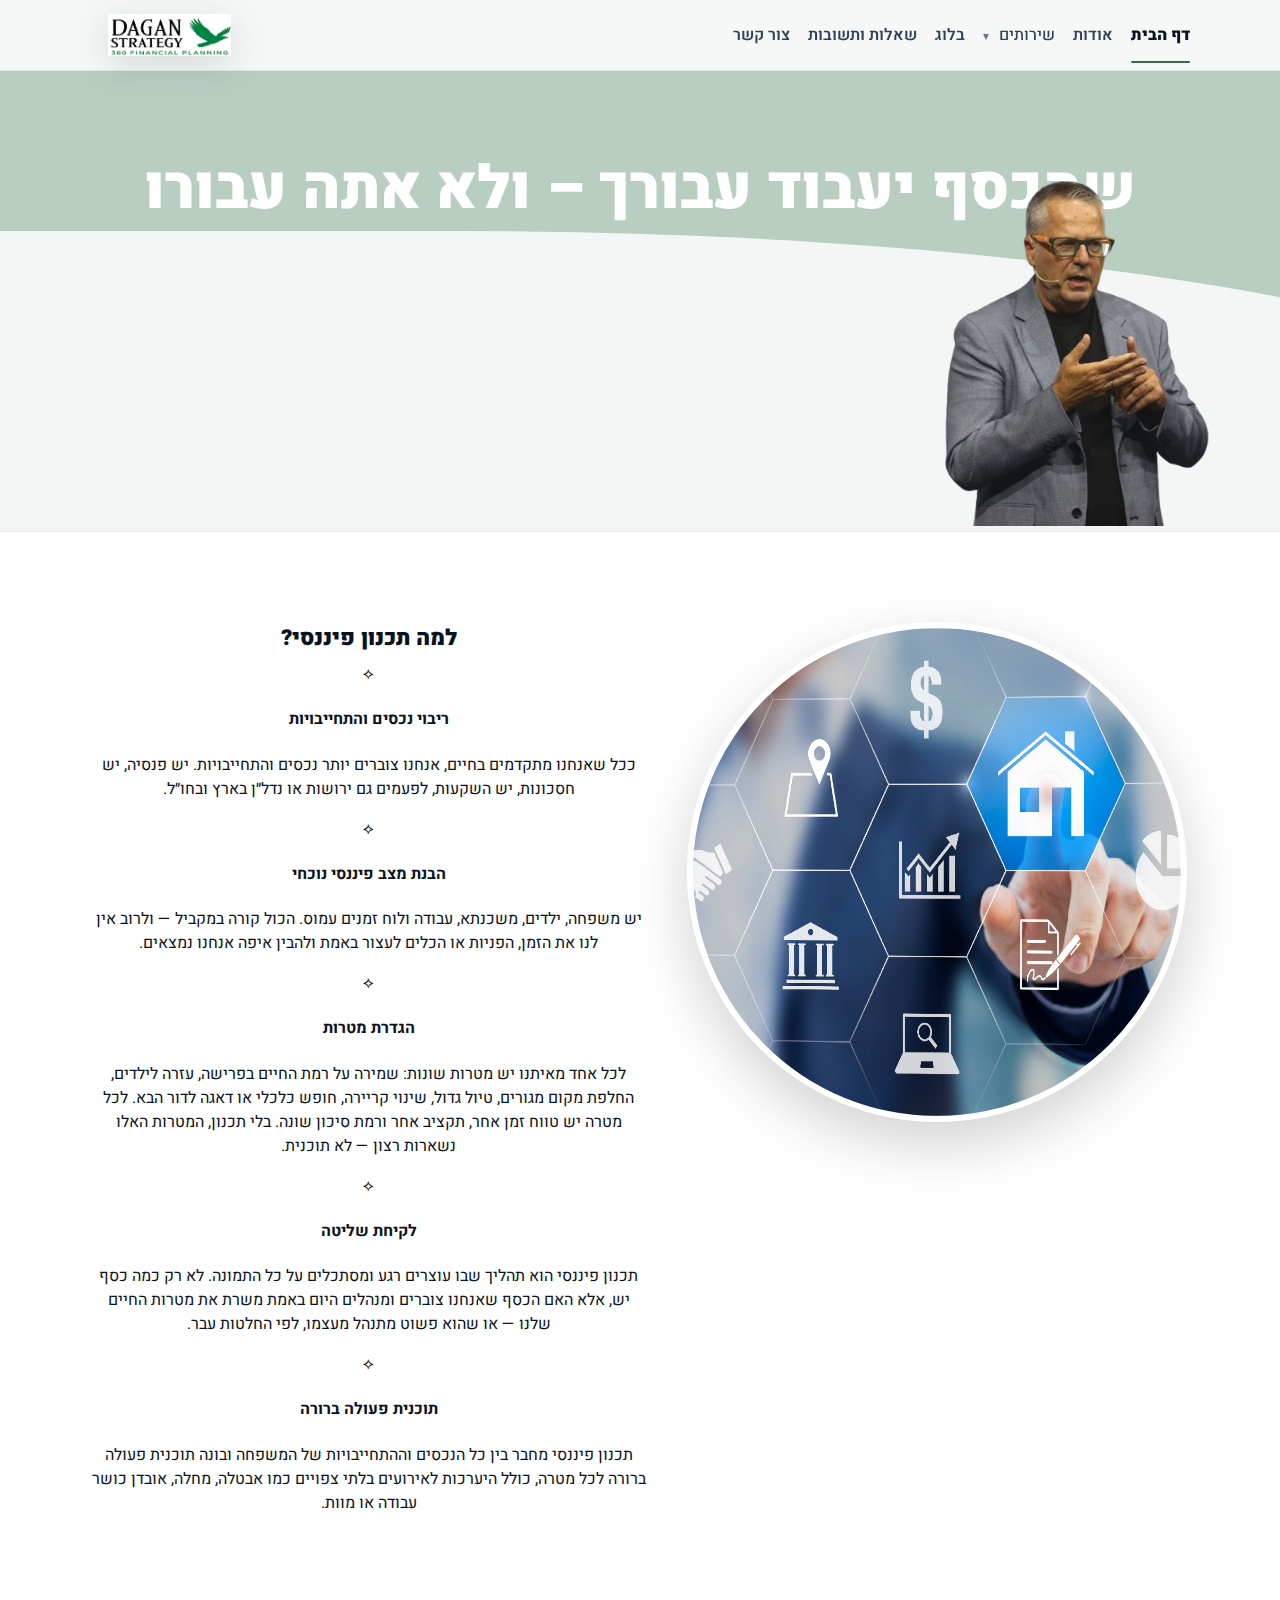
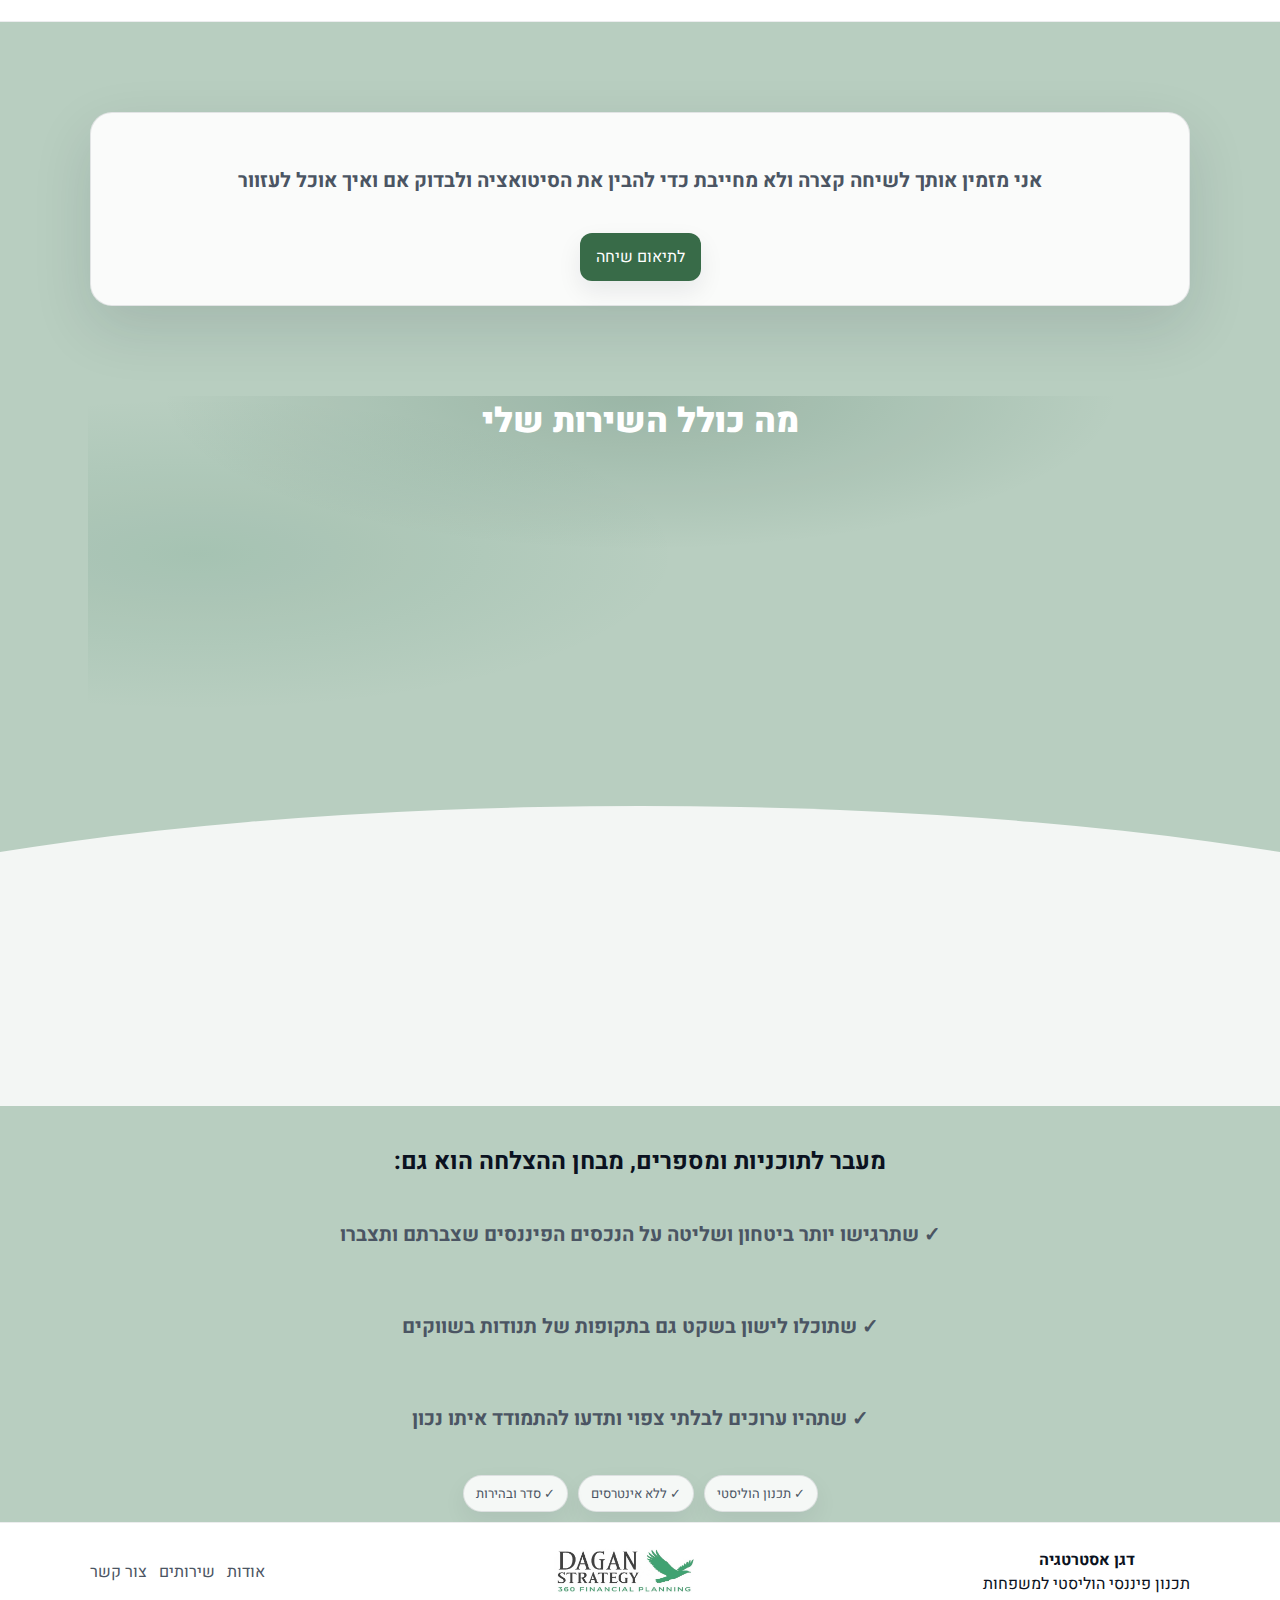
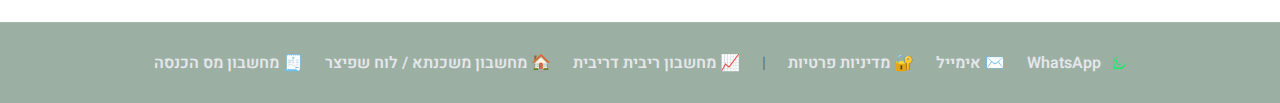
<file: index.html>
<!doctype html>
<html lang="he" dir="rtl">
<head>
  <meta charset="UTF-8" />
  <meta name="viewport" content="width=device-width, initial-scale=1.0" />
  <title>דגן אסטרטגיה | תכנון פיננסי למשפחות</title>

  <!-- Font (יוקרתי ונקי) -->
  <link rel="preconnect" href="https://fonts.googleapis.com">
  <link rel="preconnect" href="https://fonts.gstatic.com" crossorigin>
  <link href="https://fonts.googleapis.com/css2?family=Heebo:wght@300;400;600;700;800;900&display=swap" rel="stylesheet">

  <link rel="stylesheet" href="style.css">
</head>

<body>

<!-- ================= Header ================= -->
<header class="site-header">
  <div class="container header-inner">

   
    <nav class="nav" aria-label="תפריט ראשי">
        <a class="nav-link active" href="index.html">דף הבית</a>
        <a class="nav-link" href="about.html">אודות</a>
        
        
        <div class="nav-dropdown">
          <button class="nav-link nav-dropbtn" type="button" aria-haspopup="true" aria-expanded="false">
            שירותים <span class="nav-caret">▾</span>
          </button>
          <div class="dropdown" role="menu" aria-label="שירותים">
              <a href="services-financial-360.html">תכנון פיננסי 360</a>
              <a href="services-consulting.html">ייעוץ פיננסי</a>
              <a href="services-realestate.html">תכנון השקעות נדל״ן 360</a>
              <a href="services-retainer.html">ליווי מתמשך</a>
            </div>
            
        </div>
        
  
        <a class="nav-link" href="blog.html">בלוג</a>
        <a class="nav-link" href="faq.html">שאלות ותשובות</a>
        <a class="nav-link" href="contact.html">צור קשר</a>
      </nav>

    <a class="logo-center" href="index.html" aria-label="דף הבית - דגן אסטרטגיה">
      <img class="logo-img" src="images/logo.jpg" alt="דגן אסטרטגיה">
    </a>

    <button class="menu-btn" id="menuBtn" aria-label="פתיחת תפריט" aria-expanded="false">☰</button>
  </div>

  <div class="mobile-nav" id="mobileNav" hidden>
    <a href="index.html">דף הבית</a>
    <a href="blog.html">בלוג</a>
    <a href="contact.html">צור קשר</a>
    <a href="faq.html">שאלות ותשובות</a>
    <a href="services.html">שירותים</a>
    <a href="about.html">אודות</a>
  </div>
  
</header>

<!-- ================= Main ================= -->
<main>

  <!-- ===== Hero ===== -->
  <section class="hero">
    <div class="container hero-inner">
      
      <div class="hero-image">
        <img src="images/yoavd.png" alt="יואב אסטרטגיה"class="hero-image animate-in">
        
      </div>
      <div class="hero-text">
        
        <h1>שהכסף יעבוד עבורך – ולא אתה עבורו</h1>

            <p class="lead">תכנון פיננסי אובייקטיבי בראיית 360°
                שמחבר בין כסף, החלטות ומטרות חיים
            </p>
            <a class="cta-outline" href="contact.html">
                בדיקת התאמה ראשונית
              </a>
              
      </div>

</div>
  </section>
<!-- ===== Content teaser ===== -->
<section class="section alt">
    <div class="container split">

        <div class="split-media animate-in">
            <img src="images/financial.jpg" alt="תכנון פיננסי">
          </div>
    <div class="split-content">
        <h2 class="section-title">למה תכנון פיננסי?</h2>
        <div class="reasons-list">

            <div class="reason-item">
              <span class="reason-icon">⟡</span>
              <div>
                <h4>ריבוי נכסים והתחייבויות</h4>
                <p>
                  ככל שאנחנו מתקדמים בחיים, אנחנו צוברים יותר נכסים והתחייבויות.
                  יש פנסיה, יש חסכונות, יש השקעות, לפעמים גם ירושות או נדל״ן בארץ ובחו״ל.
                </p>
              </div>
            </div>
          
            <div class="reason-item">
              <span class="reason-icon">⟡</span>
              <div>
                <h4>הבנת מצב פיננסי נוכחי</h4>
                <p>
                  יש משפחה, ילדים, משכנתא, עבודה ולוח זמנים עמוס.
                  הכול קורה במקביל — ולרוב אין לנו את הזמן, הפניות או הכלים
                  לעצור באמת ולהבין איפה אנחנו נמצאים.
                </p>
              </div>
            </div>
          
            <div class="reason-item">
              <span class="reason-icon">⟡</span>
              <div>
                <h4>הגדרת מטרות</h4>
                <p>
                  לכל אחד מאיתנו יש מטרות שונות:
                  שמירה על רמת החיים בפרישה, עזרה לילדים,
                  החלפת מקום מגורים, טיול גדול, שינוי קריירה,
                  חופש כלכלי או דאגה לדור הבא.
                  לכל מטרה יש טווח זמן אחר,
                  תקציב אחר ורמת סיכון שונה.
                  בלי תכנון, המטרות האלו נשארות רצון — לא תוכנית.
                </p>
              </div>
            </div>
          
            <div class="reason-item">
              <span class="reason-icon">⟡</span>
              <div>
                <h4>לקיחת שליטה</h4>
                <p>
                  תכנון פיננסי הוא תהליך שבו עוצרים רגע ומסתכלים על כל התמונה.
                  לא רק כמה כסף יש, אלא האם הכסף שאנחנו צוברים ומנהלים היום
                  באמת משרת את מטרות החיים שלנו —
                  או שהוא פשוט מתנהל מעצמו,
                  לפי החלטות עבר.
                </p>
              </div>
            </div>
          
            <div class="reason-item">
              <span class="reason-icon">⟡</span>
              <div>
                <h4>תוכנית פעולה ברורה</h4>
                <p>
                  תכנון פיננסי מחבר בין כל הנכסים וההתחייבויות של המשפחה
                  ובונה תוכנית פעולה ברורה לכל מטרה,
                  כולל היערכות לאירועים בלתי צפויים
                  כמו אבטלה, מחלה,
                  אובדן כושר עבודה או מוות.
                </p>
              </div>
            </div>
          
          </div>
          
      </div>
    </div>
  </section>

  <!-- ===== Final CTA ===== -->
  <section class="section">
    <div class="container final-cta">
        <p class="lead">
       אני מזמין אותך לשיחה קצרה ולא מחייבת כדי להבין את הסיטואציה ולבדוק אם ואיך אוכל לעזוור</p>
      
      <a class="btn primary" href="contact.html">לתיאום שיחה</a>
    </div>
  </section>
  <!-- ===== Services preview ===== -->
  <section class="services-preview">
    <div class="container">
      <div class="services-shell">
        <h2 class="services-title">מה כולל השירות שלי</h2>

        <div class="services-grid">
          <article class="service-box reveal from-bottom">
            <div class="service-icon">
              <span></span><span></span>
            </div>
            <h3>תכנון פיננסי 360</h3>
            <p>
                 למשפחות שרוצות להיערך לעתיד ולייצר תוכנית חכמה ומקיפה להגשמת מטרות
                חיים שנעשתה על ידי גורם מומחה אובייקטיבי שמסתכל על כלל הנכסים הנוכחיים והעתידיים של
                המשפחה, על הסיכונים והדילמות ובונה תוכנית בהתאמה אישית.
                
            </p>
            <a class="service-btn" href="services-financial-360.html">עוד על תכנון פיננסי</a>
          </article>

          <article class="service-box reveal from-bottom">
            <div class="service-icon blue">
              <span></span><span></span>
            </div>
            <h3>ייעוץ פיננסי</h3>
            <p>
                ייעוץ פיננסי: למי שלא רוצה תכנית פיננסית מלאה אלא תשובה מקצועית, חדה ומגובה בנתונים לדילמה / שאלה מורכבת שמעסיקה אותו
            </p>
            <a class="service-btn" href="services-consulting.html">עוד על ייעוץ פיננסי</a>
          </article>

          <article class="service-box reveal from-bottom">
            <div class="service-icon mint">
              <span></span><span></span>
            </div>
            <h3>תכנון השקעות נדלן 360</h3>
            <p>
             מיועד למי שרוצה להשקיע בחו"ל אבל מבולבל משפע ההצעות בשוק ורוצה גורם אובייקטיבי שינתח חלופות ויתקף תוכנית עסקית.
            </p>
            <a class="service-btn" href="services-realestate.html">עוד על השקעות נדל"ן</a>
          </article>

          <article class="service-box reveal from-bottom">
            <div class="service-icon gold">
              <span></span><span></span>
            </div>
            <h3>ליווי מתמשך</h3>
            <p>
                 ללקוחות שעשו תוכנית פיננסית הליווי בוחן את התקדמות התוכנית הפיננסית אל מול המטרות שהוגדרו ואל מול שינוים בשוק ומצב המשפחה. ללקוחות שלא עשו תכנון פיננסי הליווי נותן ארגז כלים להתמודדות בג'ונגל הפיננסי בהתאם לצרכיהם הספציפיים.
            </p>
            <a class="service-btn" href="services-retainer.html">עוד על ליווי מתמשך</a>
          </article>
        </div>
      </div>
    </div>
  </section>

  <!-- ===== Yoav Plan ===== -->
  <section class="yoav-plan">
    <div class="container yoav-plan-inner">
      <div class="yoav-plan-text">
        <h2>מעבר לתוכניות ומספרים, מבחן ההצלחה הוא גם:</h2>

        <div class="items">
          <p class="lead">✓ שתרגישו יותר ביטחון ושליטה על הנכסים הפיננסים שצברתם ותצברו</p>
          <p class="lead">✓ שתוכלו לישון בשקט גם בתקופות של תנודות בשווקים</p>
          <p class="lead">✓ שתהיו ערוכים לבלתי צפוי ותדעו להתמודד איתו נכון</p>
        </div>

        <div class="trust">
          <div class="trust-item">✓ תכנון הוליסטי</div>
          <div class="trust-item">✓ ללא אינטרסים</div>
          <div class="trust-item">✓ סדר ובהירות</div>
        </div>
      </div>
    </div>
  </section>

 

  

</main>

<!-- ================= Footer ================= -->
<footer class="site-footer">
    <div class="container footer-inner">
  
      <div class="footer-left">
        <strong>דגן אסטרטגיה</strong>
        <div class="muted">תכנון פיננסי הוליסטי למשפחות</div>
      </div>
  
      <!-- לוגו באמצע -->
      <div class="footer-logo">
        <img src="images/logo.jpg" alt="Dagan Strategy">
      </div>
  
      <div class="footer-links">
        <a href="about.html">אודות</a>
        <a href="services.html">שירותים</a>
        <a href="contact.html">צור קשר</a>
      </div>
  
    </div>
  </footer>
  <div class="footer-extra">
    <div class="container footer-extra-inner">
  
        <a href="https://wa.me/972549002792" target="_blank" rel="noopener" class="footer-link">
            <svg class="wa-icon" viewBox="0 0 32 32" aria-hidden="true">
              <path fill="currentColor"
                d="M19.11 17.36c-.27-.14-1.6-.79-1.85-.88-.25-.09-.43-.14-.61.14-.18.27-.7.88-.86 1.06-.16.18-.32.21-.59.07-.27-.14-1.14-.42-2.17-1.35-.8-.71-1.34-1.59-1.5-1.86-.16-.27-.02-.41.12-.55.12-.12.27-.32.41-.48.14-.16.18-.27.27-.46.09-.18.05-.34-.02-.48-.07-.14-.61-1.47-.84-2.01-.22-.53-.45-.46-.61-.47h-.52c-.18 0-.48.07-.73.34-.25.27-.96.94-.96 2.29 0 1.35.99 2.65 1.13 2.84.14.18 1.95 2.98 4.73 4.18.66.29 1.18.46 1.58.59.66.21 1.26.18 1.73.11.53-.08 1.6-.66 1.83-1.3.23-.64.23-1.18.16-1.3-.07-.11-.25-.18-.52-.32zM16.01 3C9.38 3 4 8.08 4 14.34c0 2.53.88 4.85 2.36 6.72L5 29l8.12-1.27c1.2.33 2.47.51 3.89.51 6.63 0 12.01-5.08 12.01-11.34C28.02 8.08 22.64 3 16.01 3zm0 22.02c-1.29 0-2.55-.18-3.74-.53l-.27-.08-4.82.75.79-4.55-.18-.28c-1.34-1.84-2.05-4-2.05-6.23 0-5.93 5.16-10.77 11.27-10.77 6.11 0 11.27 4.83 11.27 10.77 0 5.93-5.16 10.76-11.27 10.76z"/>
            </svg>
            WhatsApp
          </a>
          
  
      <a href="mailto:dagansfp@gmail.com" class="footer-link">
        ✉️ אימייל
      </a>
  
      <a href="privacy.html" class="footer-link">
        🔐 מדיניות פרטיות
      </a>
  
      <span class="footer-sep">|</span>
  
      <a href="compound-interest.html" class="footer-link">
        📈 מחשבון ריבית דריבית
      </a>
  
      <a href="mortgage.html" class="footer-link">
        🏠 מחשבון משכנתא / לוח שפיצר
      </a>
  
      <a href="tax-calculator.html" class="footer-link">
        🧾 מחשבון מס הכנסה
      </a>
  
    </div>
  </div>
  
<script src="script.js"></script>
</body>
</html>
</file>
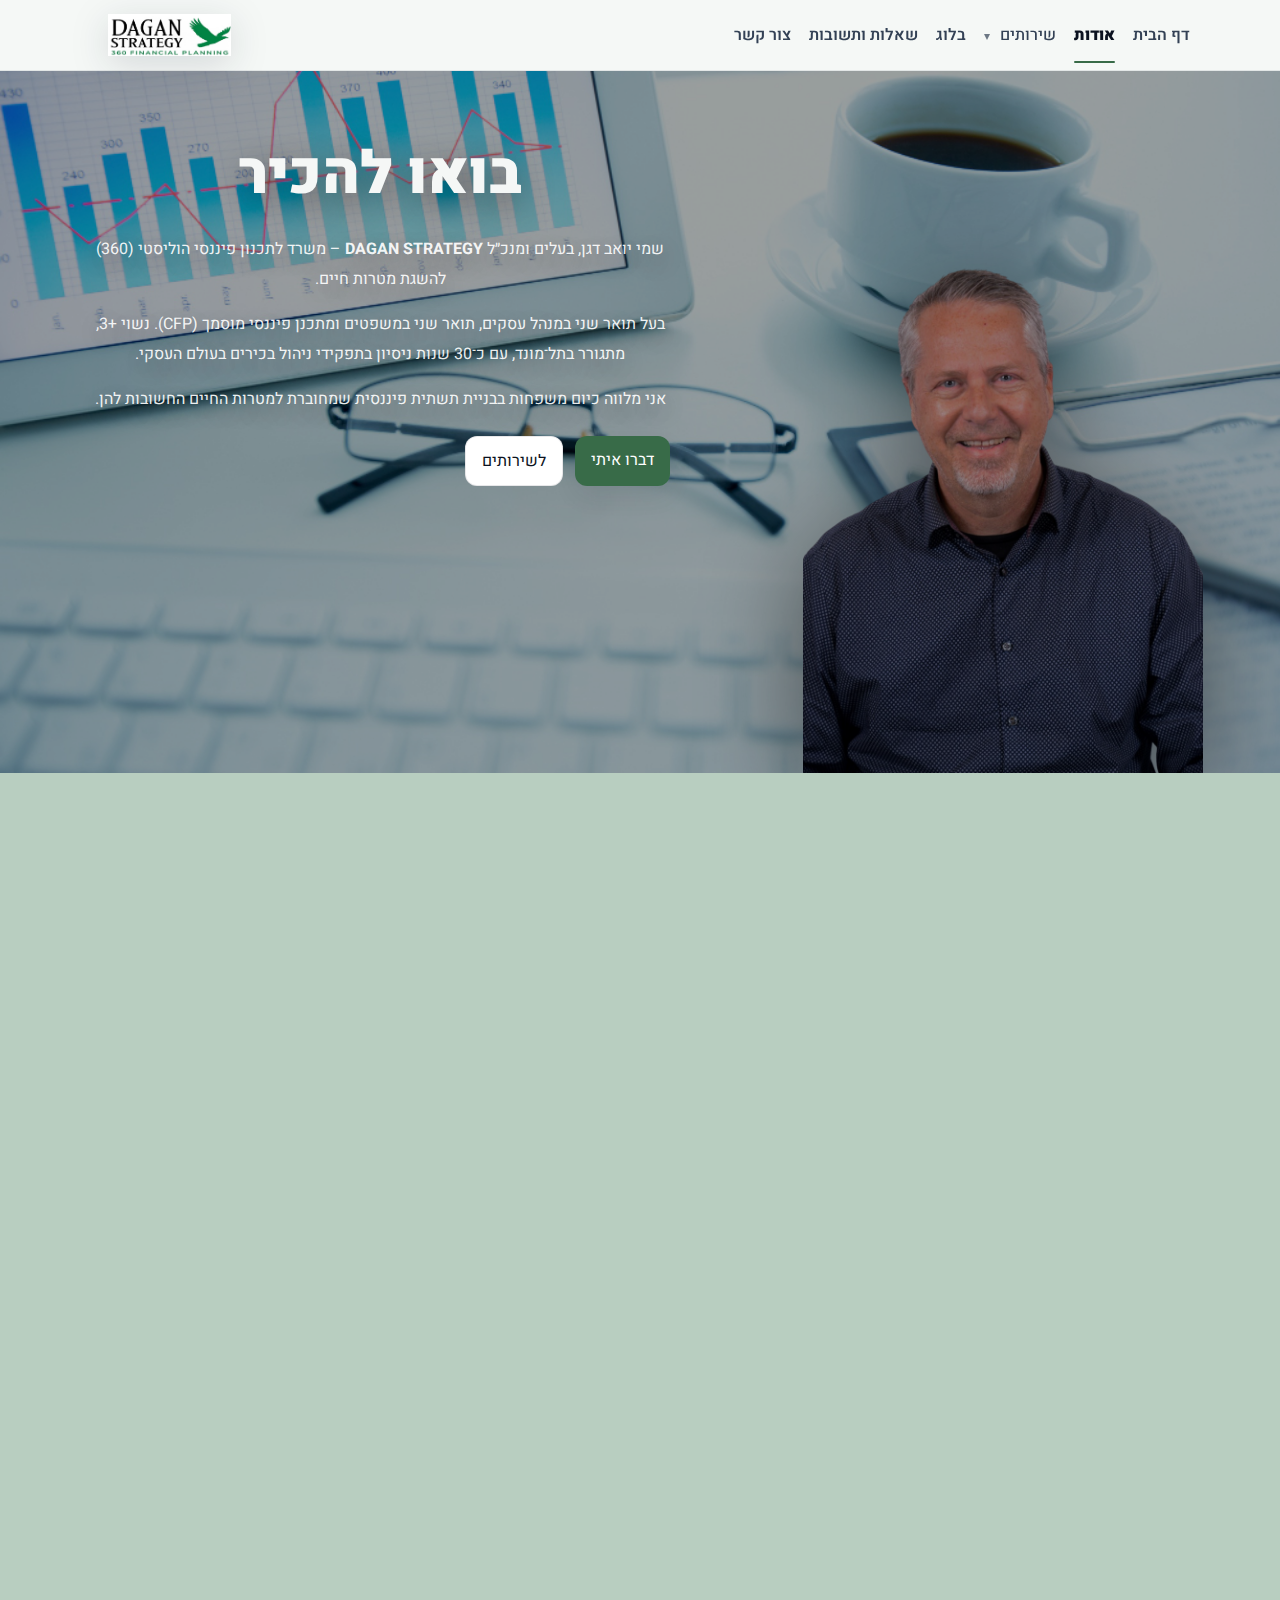
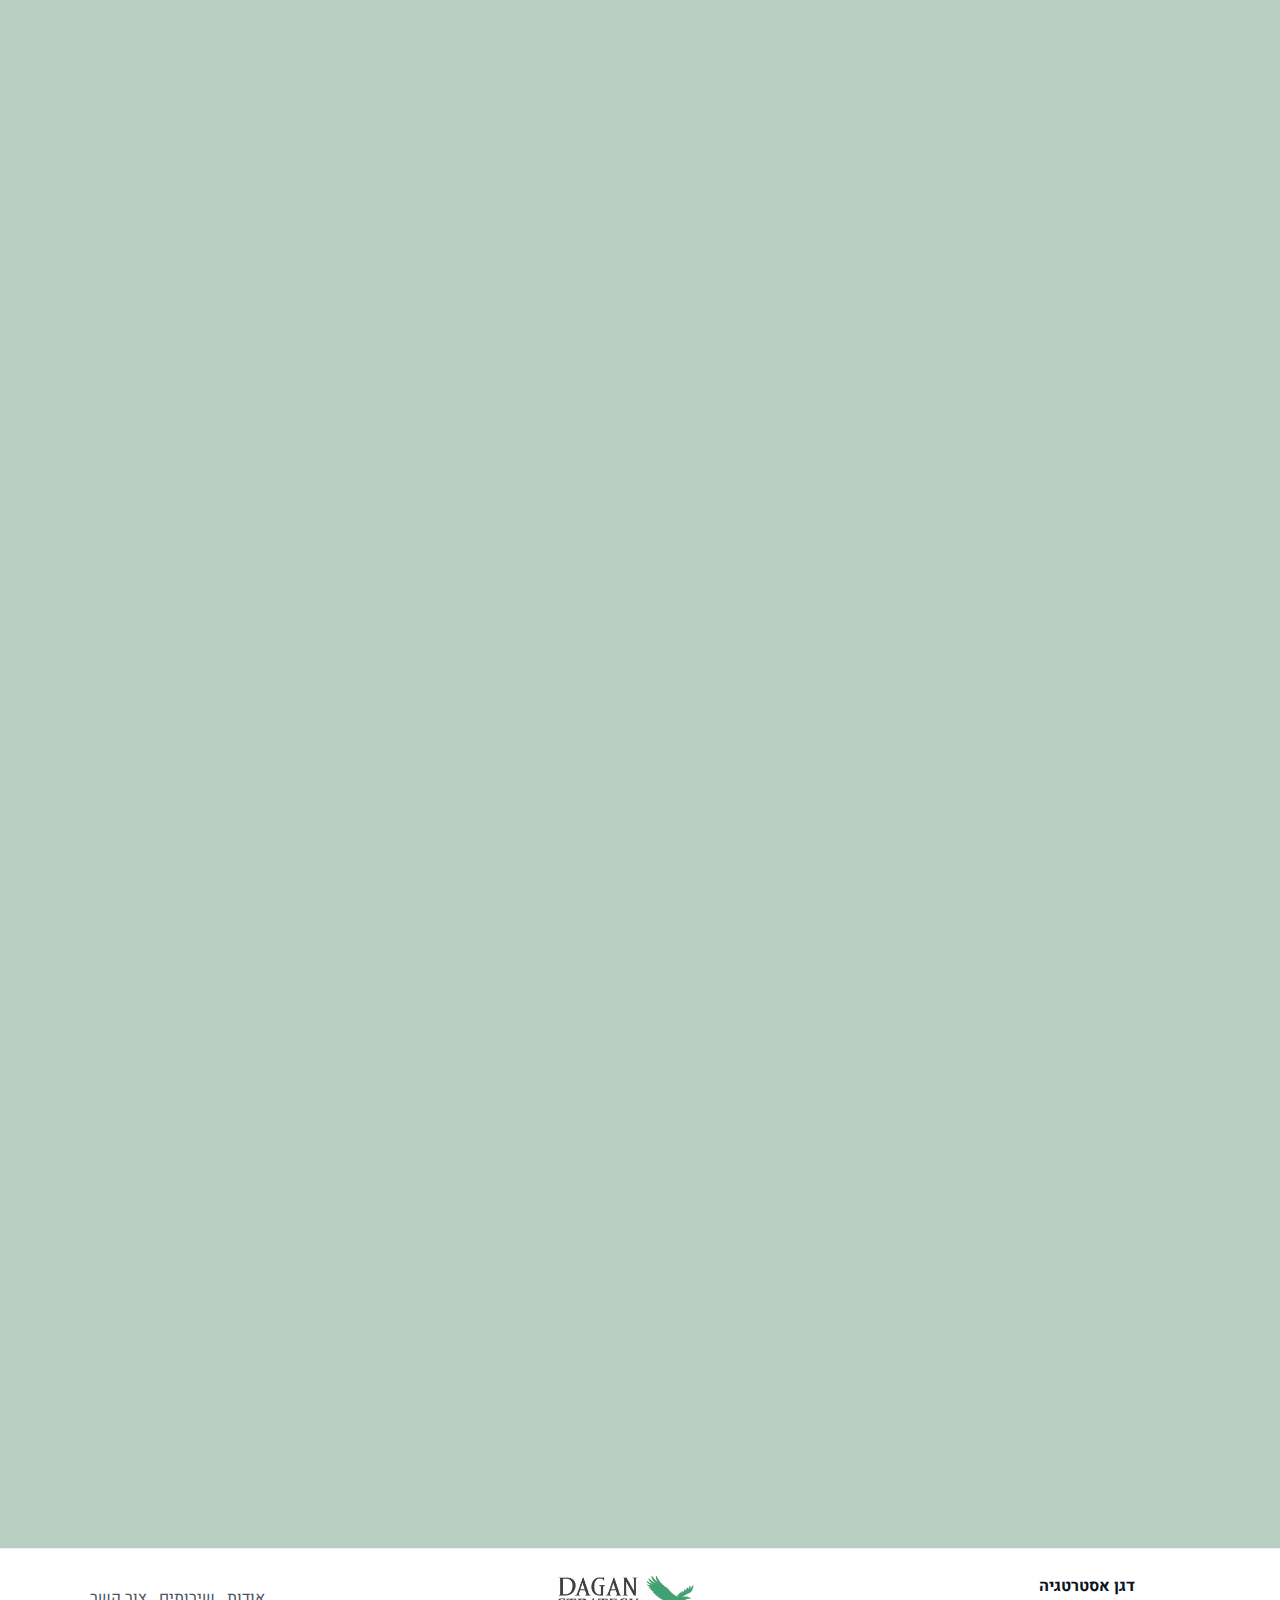
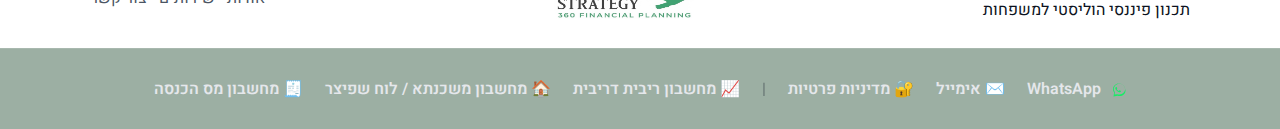
<file: about.html>
<!doctype html>
<html lang="he" dir="rtl">
<head>
  <meta charset="UTF-8" />
  <meta name="viewport" content="width=device-width, initial-scale=1.0" />
  <title>דגן אסטרטגיה | תכנון פיננסי למשפחות</title>

  <!-- Font (יוקרתי ונקי) -->
  <link rel="preconnect" href="https://fonts.googleapis.com">
  <link rel="preconnect" href="https://fonts.gstatic.com" crossorigin>
  <link href="https://fonts.googleapis.com/css2?family=Heebo:wght@300;400;600;700;800;900&display=swap" rel="stylesheet">

  <link rel="stylesheet" href="style.css">
</head>

<body>

<!-- ================= Header ================= -->
<header class="site-header">
  <div class="container header-inner">

    
    <nav class="nav" aria-label="תפריט ראשי">
        <a class="nav-link" href="index.html">דף הבית</a>
        <a class="nav-link active" href="about.html">אודות</a>
        
        
        <div class="nav-dropdown">
          <button class="nav-link nav-dropbtn" type="button" aria-haspopup="true" aria-expanded="false">
            שירותים <span class="nav-caret">▾</span>
          </button>
          <div class="dropdown" role="menu" aria-label="שירותים">
              <a href="services-financial-360.html">תכנון פיננסי 360</a>
              <a href="services-consulting.html">ייעוץ פיננסי</a>
              <a href="services-realestate.html">תכנון השקעות נדל״ן 360</a>
              <a href="services-retainer.html">ליווי מתמשך</a>
            </div>
            
        </div>
        
  
        <a class="nav-link" href="blog.html">בלוג</a>
        <a class="nav-link" href="faq.html">שאלות ותשובות</a>
        <a class="nav-link" href="contact.html">צור קשר</a>
      </nav>

    <a class="logo-center" href="index.html" aria-label="דף הבית - דגן אסטרטגיה">
      <img class="logo-img" src="images/logo.jpg" alt="דגן אסטרטגיה">
    </a>

    <button class="menu-btn" id="menuBtn" aria-label="פתיחת תפריט" aria-expanded="false">☰</button>
  </div>

  <div class="mobile-nav" id="mobileNav" hidden>
    <a href="index.html">דף הבית</a>
    <a href="blog.html">בלוג</a>
    <a href="contact.html">צור קשר</a>
    <a href="faq.html">שאלות ותשובות</a>
    <a href="services.html">שירותים</a>
    <a href="about.html">אודות</a>
  </div>
  
</header>

<main class="about-page">

    <section class="about-hero">
        <div class="about-hero-bg" aria-hidden="true"></div>
        <div class="about-hero-overlay" aria-hidden="true"></div>
    
            <div class="container about-hero-inner">
                <!-- טקסט בלבד בתוך הקונטיינר -->
                <div class="about-hero-copy reveal from-bottom">
                  <h1 class="about-hero-title">בואו להכיר</h1>
              
                  <p class="about-hero-lead">
                    שמי יואב דגן, בעלים ומנכ״ל <strong>DAGAN STRATEGY</strong> – משרד לתכנון פיננסי הוליסטי (360) להשגת מטרות חיים.
                  </p>
              
                  <p class="about-hero-text">
                    בעל תואר שני במנהל עסקים, תואר שני במשפטים ומתכנן פיננסי מוסמך (CFP).
                    נשוי +3, מתגורר בתל־מונד, עם כ־30 שנות ניסיון בתפקידי ניהול בכירים בעולם העסקי.
                  </p>
              
                  <p class="about-hero-text">
                    אני מלווה כיום משפחות בבניית תשתית פיננסית שמחוברת למטרות החיים החשובות להן.
                  </p>
              
                  <div class="about-hero-actions">
                    <a class="btn primary pill" href="contact.html">דברו איתי</a>
                    <a class="btn ghost pill" href="services.html">לשירותים</a>
                  </div>
                </div>
              </div>
              
              <!-- ✅ התמונה מחוץ לקונטיינר כדי ש-bottom יתייחס לכל ה-hero -->
              <div class="about-hero-photo">
                <img src="images/aboutpic.png" alt="יואב דגן">
              </div>
              
    

      </section>
    
  <section class="section">
    <div class="container">

      <!-- פתיח עם תמונה -->
      <div class="card reveal from-bottom about-hero">
        <div class="about-hero-grid">

      <!-- מאסטרטגיה עסקית -->
      <div class="card reveal from-bottom" >
        <h3>מאסטרטגיה עסקית – לאסטרטגיה משפחתית</h3>

        <p>
          לאורך שלושה עשורים כמנכ״ל, סמנכ״ל אסטרטגיה ויועץ בכיר, למדתי דבר אחד פשוט וברור:
          <strong>תוכנית טובה משנה מציאות.</strong>
        </p>

        <p>
          בעולם העסקי זה מובן מאליו: אין הצלחה בלי יעדים ברורים, תוכנית עבודה ותהליכי בקרה.
          כמי שהוביל תהליכי אסטרטגיה חוצי־ארגון, למדתי שהמיומנויות הקריטיות להצלחה הן
          ראיית 360 של הסביבה, רתימה של אנשים, ויכולת הוצאה לפועל בסביבה של אי־ודאות.
        </p>

        <p>
          אבל כשזה מגיע לחיים האישיים והמשפחתיים, רוב האנשים לא רואים תמונת 360 מלאה של כלל הנכסים שלהם,
          לא עוצרים להגדיר תמונת הצלחה לעוד 10 או 20 שנה קדימה, ובוודאי שלא חושבים במונחים של מטרות חיים.
        </p>

        <p>
          לכולנו יש מטרות חיים, אבל לרוב לא ישבנו לאפיין אותן, לתעדף, ולהצמיד להן לוחות זמנים ומדדים.
          וכאן בדיוק מתחיל תהליך התכנון הפיננסי:
          <strong>בתכנון פיננסי לא מתחילים בכסף – אלא במטרות החיים.</strong>
        </p>
      </div>

      <!-- מי אני ומה אני מביא -->
      <div class="card reveal from-bottom" style="margin-top:16px;">
        <h3>מי אני ומה אני מביא איתי</h3>

        <p>
          אני מתכנן פיננסי שמגיע מעולם העסקים, האסטרטגיה והיזמות.
          בין תפקידי בעבר:
        </p>

        <ul>
          <li>מנכ״ל חברת סטארט־אפ בעולמות הפודטק</li>
          <li>סמנכ״ל אסטרטגיה ופיתוח עסקי בחברת קוקה־קולה</li>
          <li>מנהל אגף פרסום בחברת סלולר</li>
          <li>מנטור למנהלים ומלווה סטארט־אפים בדרכם היזמית</li>
        </ul>

        <p>
          כיום אני מביא את כלי העבודה הללו אל המרחב הפיננסי האישי והמשפחתי,
          כדי לחבר בין מה שחשוב לכם בחיים לבין ניהול מושכל ומודע של הכסף.
        </p>
      </div>

      <!-- איך אני עובד -->
      <div class="card reveal from-bottom" style="margin-top:16px;">
        <h3>איך אני עובד</h3>

        <p>
          אני מלווה את לקוחותיי בתהליך תכנון פיננסי מובנה,
          שבסופו אסטרטגיה מותאמת מטרות ותוכנית עבודה ברורה ליישום.
        </p>

        <p>
          בעידן של מורכבות פיננסית הולכת וגוברת, אני משמש כגורם מתכלל ואובייקטיבי:
          רואה את התמונה המלאה, מבין את צרכי המשפחה,
          ומחבר בין ההווה הכלכלי לבין העתיד שאתם רוצים לבנות.
        </p>
      </div>

      <!-- למה הקמתי -->
      <div class="card reveal from-bottom" style="margin-top:16px;">
        <h3>למה הקמתי את DAGAN STRATEGY</h3>

        <p>הקמתי את DAGAN STRATEGY כדי לסייע למשפחות בישראל:</p>

        <ul>
          <li>להשיג מטרות חיים</li>
          <li>לחזק תחושת שליטה וביטחון</li>
          <li>ולגרום לכסף לעבוד עבורן, בהתאם לטווחי הזמן של כל מטרה</li>
        </ul>

        <p>
          אני לא מוכר מוצרים, לא מקבל עמלות, ואין לי אינטרסים נסתרים.
        </p>

        <p class="section-subtitle" style="margin-top:10px;">
          בכדי לוודא יישום מקצועי של ההמלצות ושאכן הן יהיו בהלימה מלאה לאסטרטגיה,
          אני עובד בשיתוף פעולה עם רשת רחבה של בעלי רישיון כגון:
          רואי חשבון, יועצי השקעות, סוכני ביטוח ויועצי משכנתאות.
        </p>
      </div>
<!-- מה זה תכנון פיננסי 360 -->
<div class="card reveal from-bottom" style="margin-top:16px;">
    <h3>מה זה תכנון פיננסי 360?</h3>
  
    <p>
      תכנון פיננסי 360 הוא הסתכלות הוליסטית על החיים הכלכליים של המשפחה.
      לא פתרון נקודתי ולא ייעוץ למוצר אחד,
      אלא ראייה רחבה שמחברת בין כל התחומים:
    </p>
  
    <ul>
      <li>ניהול התקציב והמאזן המשפחתי</li>
      <li>מיפוי נכסים והתחייבויות והבנת מבנה החוב</li>
      <li>תכנון פנסיוני ותחזית תזרימית לגיל הפרישה</li>
      <li>בחינת השקעות ובניית תיק מותאם אישית</li>
      <li>ניהול סיכונים והגנות למשפחה</li>
      <li>תכנון מס חכם, כולל מיסוי בינלאומי והטבות</li>
      <li>ודאגה לדור הבא – מתנה, ירושה או העברה בין־דורית מתוכננת</li>
    </ul>
  
    <p>
      הייחוד בתכנון פיננסי 360 הוא שיש גורם מקצועי אחד
      שרואה את כל התמונה, בונה אסטרטגיה כוללת,
      ולאחר אישור התוכנית – נעזר באנשי מקצוע רלוונטיים לצורך היישום.
    </p>
  
    <p>
      כך הכסף מפסיק להתנהל על אוטומט –
      <strong>ואתם חוזרים לנהל אותו, בצורה מודעת ומכוונת מטרות.</strong>
    </p>
  </div>
  
  <!-- למה תכנון פיננסי -->
  <div class="card reveal from-bottom" style="margin-top:16px;">
    <h3>למה תכנון פיננסי?</h3>
  
    <p>
      ככל שאנחנו מתקדמים בחיים, אנחנו צוברים יותר נכסים והתחייבויות.
      יש פנסיה, חסכונות, השקעות, ולעיתים גם ירושות או נדל״ן בארץ ובחו״ל.
      במקביל יש משפחה, ילדים, משכנתא, עבודה ולוח זמנים עמוס.
    </p>
  
    <p>
      הכול קורה במקביל —
      ולרוב אין לנו את הזמן, הפניות או הכלים לעצור באמת ולהבין
      איפה אנחנו נמצאים ולאן אנחנו רוצים להגיע.
    </p>
  
    <p>
      תכנון פיננסי הוא תהליך שבו עוצרים רגע ומסתכלים על כל התמונה.
      לא רק כמה כסף יש,
      אלא האם הכסף שאנחנו מנהלים היום באמת משרת את מטרות החיים שלנו —
      או שהוא פשוט מתנהל מעצמו.
    </p>
  
    <p>
      לכל אחד מאיתנו יש מטרות שונות:
      שמירה על רמת החיים בפרישה, עזרה לילדים, שינוי מקום מגורים,
      טיול גדול, שינוי קריירה, חופש כלכלי או דאגה לדור הבא.
      לכל מטרה יש טווח זמן אחר, תקציב אחר ורמת סיכון שונה.
    </p>
  
    <p>
      בלי תכנון — המטרות האלו נשארות רצון, לא תוכנית.
      תכנון פיננסי מחבר בין כל הנכסים וההתחייבויות של המשפחה
      ובונה תוכנית פעולה ברורה לכל מטרה,
      כולל היערכות לאירועים בלתי צפויים כמו אבטלה, מחלה,
      אובדן כושר עבודה או מוות.
    </p>
  </div>
  
      <!-- כפתור מעבר לצור קשר (אופציונלי, נראה מעולה) -->
      <div class="final-cta reveal from-bottom" style="margin-top:16px;">
        <h3>רוצים להתחיל לבנות תוכנית פיננסית 360?</h3>
        <p>אשמח להכיר, להבין מטרות, ולבנות יחד תוכנית עבודה ברורה.</p>
        <a class="btn primary pill" href="contact.html">דברו איתי</a>
      </div>

    </div>
  </section>
</main>
<footer class="site-footer">
    <div class="container footer-inner">
  
      <div class="footer-left">
        <strong>דגן אסטרטגיה</strong>
        <div class="muted">תכנון פיננסי הוליסטי למשפחות</div>
      </div>
  
      <!-- לוגו באמצע -->
      <div class="footer-logo">
        <img src="images/logo.jpg" alt="Dagan Strategy">
      </div>
  
      <div class="footer-links">
        <a href="about.html">אודות</a>
        <a href="services.html">שירותים</a>
        <a href="contact.html">צור קשר</a>
      </div>
  
    </div>
  </footer>
  <div class="footer-extra">
    <div class="container footer-extra-inner">
  
        <a href="https://wa.me/972549002792" target="_blank" rel="noopener" class="footer-link">
            <svg class="wa-icon" viewBox="0 0 32 32" aria-hidden="true">
              <path fill="currentColor"
                d="M19.11 17.36c-.27-.14-1.6-.79-1.85-.88-.25-.09-.43-.14-.61.14-.18.27-.7.88-.86 1.06-.16.18-.32.21-.59.07-.27-.14-1.14-.42-2.17-1.35-.8-.71-1.34-1.59-1.5-1.86-.16-.27-.02-.41.12-.55.12-.12.27-.32.41-.48.14-.16.18-.27.27-.46.09-.18.05-.34-.02-.48-.07-.14-.61-1.47-.84-2.01-.22-.53-.45-.46-.61-.47h-.52c-.18 0-.48.07-.73.34-.25.27-.96.94-.96 2.29 0 1.35.99 2.65 1.13 2.84.14.18 1.95 2.98 4.73 4.18.66.29 1.18.46 1.58.59.66.21 1.26.18 1.73.11.53-.08 1.6-.66 1.83-1.3.23-.64.23-1.18.16-1.3-.07-.11-.25-.18-.52-.32zM16.01 3C9.38 3 4 8.08 4 14.34c0 2.53.88 4.85 2.36 6.72L5 29l8.12-1.27c1.2.33 2.47.51 3.89.51 6.63 0 12.01-5.08 12.01-11.34C28.02 8.08 22.64 3 16.01 3zm0 22.02c-1.29 0-2.55-.18-3.74-.53l-.27-.08-4.82.75.79-4.55-.18-.28c-1.34-1.84-2.05-4-2.05-6.23 0-5.93 5.16-10.77 11.27-10.77 6.11 0 11.27 4.83 11.27 10.77 0 5.93-5.16 10.76-11.27 10.76z"/>
            </svg>
            WhatsApp
          </a>
          
  
      <a href="mailto:dagansfp@gmail.com" class="footer-link">
        ✉️ אימייל
      </a>
  
      <a href="privacy.html" class="footer-link">
        🔐 מדיניות פרטיות
      </a>
  
      <span class="footer-sep">|</span>
  
      <a href="compound-interest.html" class="footer-link">
        📈 מחשבון ריבית דריבית
      </a>
  
      <a href="mortgage.html" class="footer-link">
        🏠 מחשבון משכנתא / לוח שפיצר
      </a>
  
      <a href="tax-calculator.html" class="footer-link">
        🧾 מחשבון מס הכנסה
      </a>
  
    </div>
  </div>
<script src="script.js"></script>
</body>
</html>
</file>
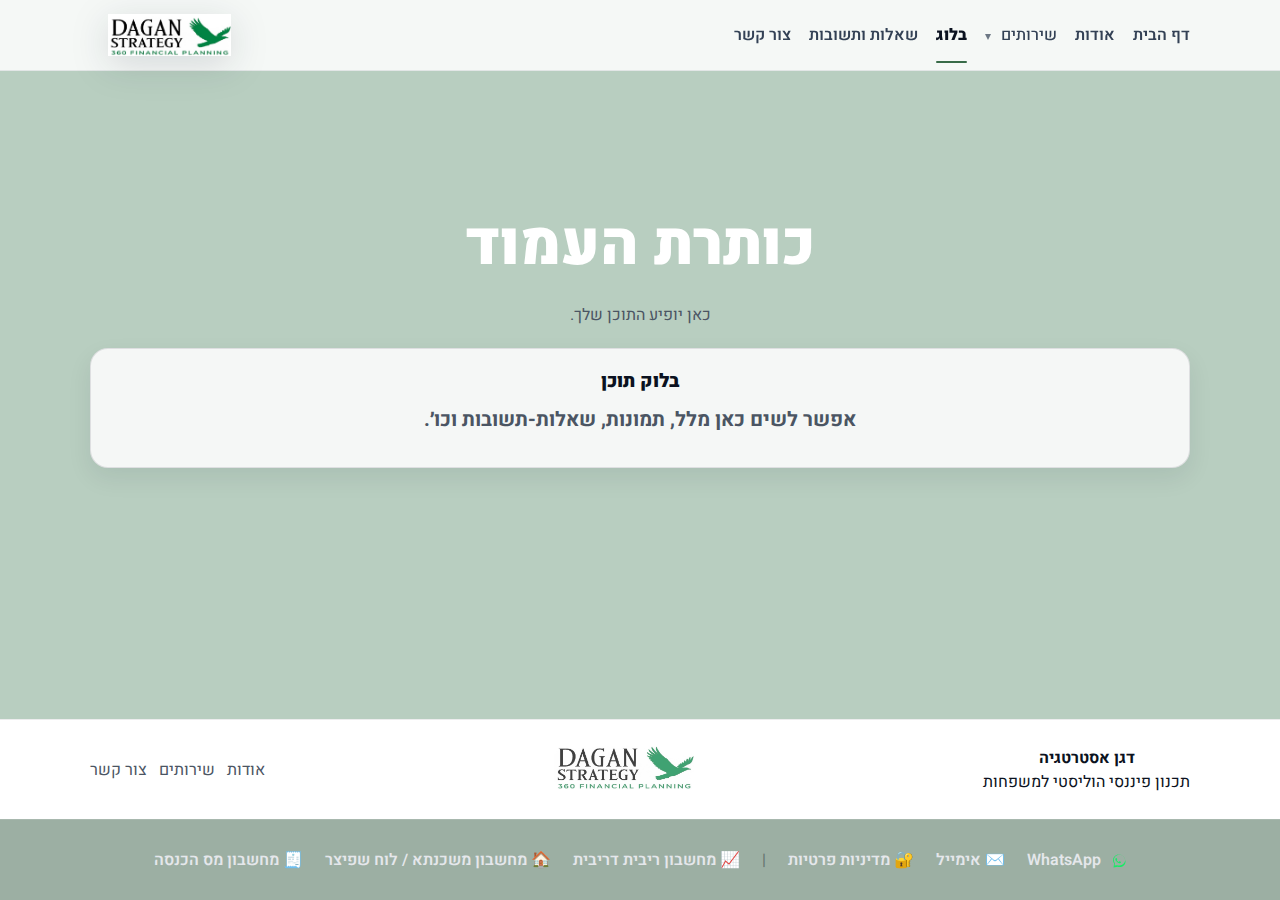
<file: blog.html>
<!doctype html>
<html lang="he" dir="rtl">
<head>
  <meta charset="UTF-8" />
  <meta name="viewport" content="width=device-width, initial-scale=1.0" />
  <title>דגן אסטרטגיה | תכנון פיננסי למשפחות</title>

  <!-- Font (יוקרתי ונקי) -->
  <link rel="preconnect" href="https://fonts.googleapis.com">
  <link rel="preconnect" href="https://fonts.gstatic.com" crossorigin>
  <link href="https://fonts.googleapis.com/css2?family=Heebo:wght@300;400;600;700;800;900&display=swap" rel="stylesheet">

  <link rel="stylesheet" href="style.css">
</head>

<body>

<!-- ================= Header ================= -->
<header class="site-header">
  <div class="container header-inner">

    
    <nav class="nav" aria-label="תפריט ראשי">
        <a class="nav-link" href="index.html">דף הבית</a>
        <a class="nav-link" href="about.html">אודות</a>
        
        
        <div class="nav-dropdown">
          <button class="nav-link nav-dropbtn" type="button" aria-haspopup="true" aria-expanded="false">
            שירותים <span class="nav-caret">▾</span>
          </button>
          <div class="dropdown" role="menu" aria-label="שירותים">
              <a href="services-financial-360.html">תכנון פיננסי 360</a>
              <a href="services-consulting.html">ייעוץ פיננסי</a>
              <a href="services-realestate.html">תכנון השקעות נדל״ן 360</a>
              <a href="services-retainer.html">ליווי מתמשך</a>
            </div>
            
        </div>
        
  
        <a class="nav-link active" href="blog.html">בלוג</a>
        <a class="nav-link" href="faq.html">שאלות ותשובות</a>
        <a class="nav-link" href="contact.html">צור קשר</a>
      </nav>

    <a class="logo-center" href="index.html" aria-label="דף הבית - דגן אסטרטגיה">
      <img class="logo-img" src="images/logo.jpg" alt="דגן אסטרטגיה">
    </a>

    <button class="menu-btn" id="menuBtn" aria-label="פתיחת תפריט" aria-expanded="false">☰</button>
  </div>

  <div class="mobile-nav" id="mobileNav" hidden>
    <a href="index.html">דף הבית</a>
    <a href="blog.html">בלוג</a>
    <a href="contact.html">צור קשר</a>
    <a href="faq.html">שאלות ותשובות</a>
    <a href="services.html">שירותים</a>
    <a href="about.html">אודות</a>
  </div>
  
</header>

<main>
  <section class="section">
    <div class="container">
      <h1>כותרת העמוד</h1>
      <p class="section-subtitle">כאן יופיע התוכן שלך.</p>

      <div class="card reveal from-bottom">
        <h3>בלוק תוכן</h3>
        <p class="lead">אפשר לשים כאן מלל, תמונות, שאלות-תשובות וכו׳.</p>
      </div>
    </div>
  </section>
</main>

<footer class="site-footer">
    <div class="container footer-inner">
  
      <div class="footer-left">
        <strong>דגן אסטרטגיה</strong>
        <div class="muted">תכנון פיננסי הוליסטי למשפחות</div>
      </div>
  
      <!-- לוגו באמצע -->
      <div class="footer-logo">
        <img src="images/logo.jpg" alt="Dagan Strategy">
      </div>
  
      <div class="footer-links">
        <a href="about.html">אודות</a>
        <a href="services.html">שירותים</a>
        <a href="contact.html">צור קשר</a>
      </div>
  
    </div>
  </footer>
  <div class="footer-extra">
    <div class="container footer-extra-inner">
  
        <a href="https://wa.me/972549002792" target="_blank" rel="noopener" class="footer-link">
            <svg class="wa-icon" viewBox="0 0 32 32" aria-hidden="true">
              <path fill="currentColor"
                d="M19.11 17.36c-.27-.14-1.6-.79-1.85-.88-.25-.09-.43-.14-.61.14-.18.27-.7.88-.86 1.06-.16.18-.32.21-.59.07-.27-.14-1.14-.42-2.17-1.35-.8-.71-1.34-1.59-1.5-1.86-.16-.27-.02-.41.12-.55.12-.12.27-.32.41-.48.14-.16.18-.27.27-.46.09-.18.05-.34-.02-.48-.07-.14-.61-1.47-.84-2.01-.22-.53-.45-.46-.61-.47h-.52c-.18 0-.48.07-.73.34-.25.27-.96.94-.96 2.29 0 1.35.99 2.65 1.13 2.84.14.18 1.95 2.98 4.73 4.18.66.29 1.18.46 1.58.59.66.21 1.26.18 1.73.11.53-.08 1.6-.66 1.83-1.3.23-.64.23-1.18.16-1.3-.07-.11-.25-.18-.52-.32zM16.01 3C9.38 3 4 8.08 4 14.34c0 2.53.88 4.85 2.36 6.72L5 29l8.12-1.27c1.2.33 2.47.51 3.89.51 6.63 0 12.01-5.08 12.01-11.34C28.02 8.08 22.64 3 16.01 3zm0 22.02c-1.29 0-2.55-.18-3.74-.53l-.27-.08-4.82.75.79-4.55-.18-.28c-1.34-1.84-2.05-4-2.05-6.23 0-5.93 5.16-10.77 11.27-10.77 6.11 0 11.27 4.83 11.27 10.77 0 5.93-5.16 10.76-11.27 10.76z"/>
            </svg>
            WhatsApp
          </a>
          
  
      <a href="mailto:dagansfp@gmail.com" class="footer-link">
        ✉️ אימייל
      </a>
  
      <a href="privacy.html" class="footer-link">
        🔐 מדיניות פרטיות
      </a>
  
      <span class="footer-sep">|</span>
  
      <a href="compound-interest.html" class="footer-link">
        📈 מחשבון ריבית דריבית
      </a>
  
      <a href="mortgage.html" class="footer-link">
        🏠 מחשבון משכנתא / לוח שפיצר
      </a>
  
      <a href="tax-calculator.html" class="footer-link">
        🧾 מחשבון מס הכנסה
      </a>
  
    </div>
  </div>
<script src="script.js"></script>
</body>
</html>
</file>
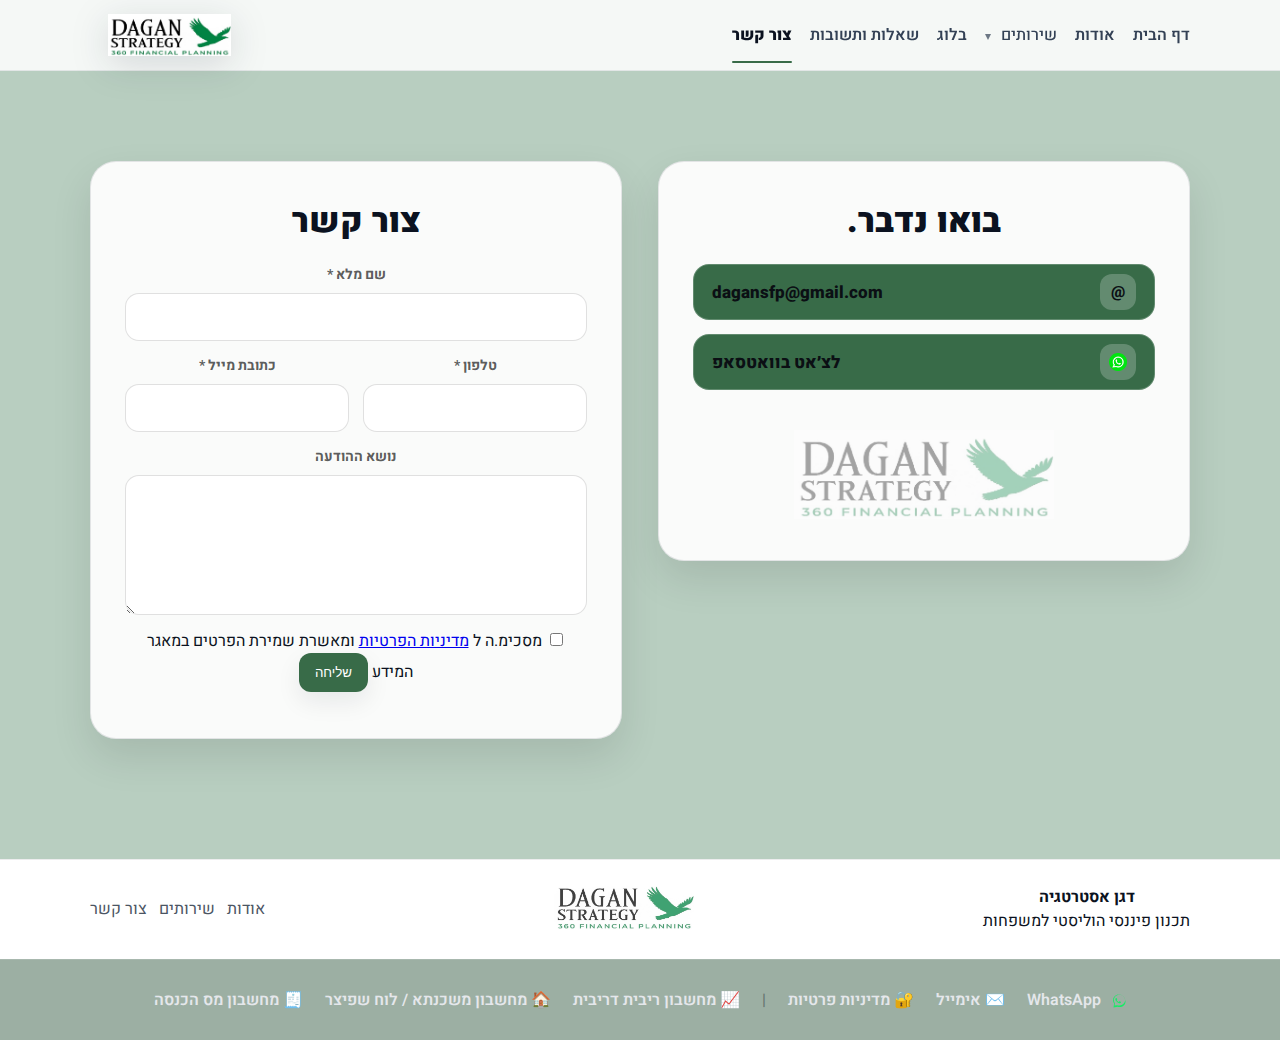
<file: contact.html>
<!doctype html>
<html lang="he" dir="rtl">
<head>
  <meta charset="UTF-8" />
  <meta name="viewport" content="width=device-width, initial-scale=1.0" />
  <title>דגן אסטרטגיה | תכנון פיננסי למשפחות</title>

  <!-- Font (יוקרתי ונקי) -->
  <link rel="preconnect" href="https://fonts.googleapis.com">
  <link rel="preconnect" href="https://fonts.gstatic.com" crossorigin>
  <link href="https://fonts.googleapis.com/css2?family=Heebo:wght@300;400;600;700;800;900&display=swap" rel="stylesheet">

  <link rel="stylesheet" href="style.css">
</head>

<body class="contact-page">


<!-- ================= Header ================= -->
<header class="site-header">
  <div class="container header-inner">

   
    <nav class="nav" aria-label="תפריט ראשי">
        <a class="nav-link" href="index.html">דף הבית</a>
        <a class="nav-link" href="about.html">אודות</a>
        
        
        <div class="nav-dropdown">
          <button class="nav-link nav-dropbtn" type="button" aria-haspopup="true" aria-expanded="false">
            שירותים <span class="nav-caret">▾</span>
          </button>
          <div class="dropdown" role="menu" aria-label="שירותים">
              <a href="services-financial-360.html">תכנון פיננסי 360</a>
              <a href="services-consulting.html">ייעוץ פיננסי</a>
              <a href="services-realestate.html">תכנון השקעות נדל״ן 360</a>
              <a href="services-retainer.html">ליווי מתמשך</a>
            </div>
            
        </div>
        
  
        <a class="nav-link" href="blog.html">בלוג</a>
        <a class="nav-link" href="faq.html">שאלות ותשובות</a>
        <a class="nav-link active" href="contact.html">צור קשר</a>
      </nav>

    <a class="logo-center" href="index.html" aria-label="דף הבית - דגן אסטרטגיה">
      <img class="logo-img" src="images/logo.jpg" alt="דגן אסטרטגיה">
    </a>

    <button class="menu-btn" id="menuBtn" aria-label="פתיחת תפריט" aria-expanded="false">☰</button>
  </div>

  <div class="mobile-nav" id="mobileNav" hidden>
    <a href="index.html">דף הבית</a>
    <a href="blog.html">בלוג</a>
    <a href="contact.html">צור קשר</a>
    <a href="faq.html">שאלות ותשובות</a>
    <a href="services.html">שירותים</a>
    <a href="about.html">אודות</a>
  </div>
  
</header>

<main>
    <section class="section">
      <div class="container split">
  
        <!-- צד מידע -->
        <div class="reveal contact-info">
          <h2 class="section-title contact-big">בואו נדבר.</h2>
  
          <div class="info-rows">
  
            <!-- מייל -->
            <a class="wa-row wa-link"
               href="mailto:dagansfp@gmail.com?subject=פנייה%20מהאתר%20Dagan%20Strategy">
              <span class="info-icon">@</span>
              <strong>dagansfp@gmail.com</strong>
            </a>
  
            <!-- וואטסאפ -->
            <a class="wa-row wa-link"
               href="https://wa.me/972549002792?text=היי%20יואב,%20אשמח%20לתאם%20שיחה%20לתכנון%20פיננסי."
               target="_blank" rel="noopener">
              <span class="wa-dot">
                <img src="images/whatsapp.jpg" alt="WhatsApp">
              </span>
              <strong>לצ׳אט בוואטסאפ</strong>
            </a>
  
            <!-- לוגו -->
            <div class="contact-logo">
              <img src="images/logo.jpg" alt="Dagan Strategy">
            </div>
  
          </div>
        </div>
  
        <!-- טופס צור קשר -->
        <form
          class="card reveal contact-form"
          id="contactForm"
          action="https://formspree.io/f/mlgdykkd"
          method="POST"
        >
  
          <h2 class="section-title contact-big">צור קשר</h2>
  
          <label class="field line">
            <span>שם מלא *</span>
            <input class="input" type="text" name="name" required>
          </label>
  
          <div class="two">
            <label class="field line">
              <span>טלפון *</span>
              <input class="input" type="tel" name="phone" required>
            </label>
  
            <label class="field line">
              <span>כתובת מייל *</span>
              <input class="input" type="email" name="email" required>
            </label>
          </div>
  
          <label class="field line">
            <span>נושא ההודעה</span>
            <textarea
              class="input message"
              name="message"
              rows="4"
              required
            ></textarea>
          </label>
  
          <label class="privacy">
            <input type="checkbox" required>
            <span>מסכימ.ה ל</span>
            <a href="#" class="info-link">מדיניות הפרטיות</a>
            <span>ומאשרת שמירת הפרטים במאגר המידע</span>
          </label>
  
          <button class="btn primary pill" type="submit">שליחה</button>
  
          <!-- הודעת סטטוס -->
          <p id="formMsg" class="form-msg"></p>
  
        </form>
  
      </div>
    </section>
  </main>
  

  <footer class="site-footer">
    <div class="container footer-inner">
  
      <div class="footer-left">
        <strong>דגן אסטרטגיה</strong>
        <div class="muted">תכנון פיננסי הוליסטי למשפחות</div>
      </div>
  
      <!-- לוגו באמצע -->
      <div class="footer-logo">
        <img src="images/logo.jpg" alt="Dagan Strategy">
      </div>
  
      <div class="footer-links">
        <a href="about.html">אודות</a>
        <a href="services.html">שירותים</a>
        <a href="contact.html">צור קשר</a>
      </div>
  
    </div>
  </footer>
  <div class="footer-extra">
    <div class="container footer-extra-inner">
  
        <a href="https://wa.me/972549002792" target="_blank" rel="noopener" class="footer-link">
            <svg class="wa-icon" viewBox="0 0 32 32" aria-hidden="true">
              <path fill="currentColor"
                d="M19.11 17.36c-.27-.14-1.6-.79-1.85-.88-.25-.09-.43-.14-.61.14-.18.27-.7.88-.86 1.06-.16.18-.32.21-.59.07-.27-.14-1.14-.42-2.17-1.35-.8-.71-1.34-1.59-1.5-1.86-.16-.27-.02-.41.12-.55.12-.12.27-.32.41-.48.14-.16.18-.27.27-.46.09-.18.05-.34-.02-.48-.07-.14-.61-1.47-.84-2.01-.22-.53-.45-.46-.61-.47h-.52c-.18 0-.48.07-.73.34-.25.27-.96.94-.96 2.29 0 1.35.99 2.65 1.13 2.84.14.18 1.95 2.98 4.73 4.18.66.29 1.18.46 1.58.59.66.21 1.26.18 1.73.11.53-.08 1.6-.66 1.83-1.3.23-.64.23-1.18.16-1.3-.07-.11-.25-.18-.52-.32zM16.01 3C9.38 3 4 8.08 4 14.34c0 2.53.88 4.85 2.36 6.72L5 29l8.12-1.27c1.2.33 2.47.51 3.89.51 6.63 0 12.01-5.08 12.01-11.34C28.02 8.08 22.64 3 16.01 3zm0 22.02c-1.29 0-2.55-.18-3.74-.53l-.27-.08-4.82.75.79-4.55-.18-.28c-1.34-1.84-2.05-4-2.05-6.23 0-5.93 5.16-10.77 11.27-10.77 6.11 0 11.27 4.83 11.27 10.77 0 5.93-5.16 10.76-11.27 10.76z"/>
            </svg>
            WhatsApp
          </a>
          
  
      <a href="mailto:dagansfp@gmail.com" class="footer-link">
        ✉️ אימייל
      </a>
  
      <a href="privacy.html" class="footer-link">
        🔐 מדיניות פרטיות
      </a>
  
      <span class="footer-sep">|</span>
  
      <a href="compound-interest.html" class="footer-link">
        📈 מחשבון ריבית דריבית
      </a>
  
      <a href="mortgage.html" class="footer-link">
        🏠 מחשבון משכנתא / לוח שפיצר
      </a>
  
      <a href="tax-calculator.html" class="footer-link">
        🧾 מחשבון מס הכנסה
      </a>
  
    </div>
  </div>
<script src="script.js"></script>
</body>
</html>
</file>
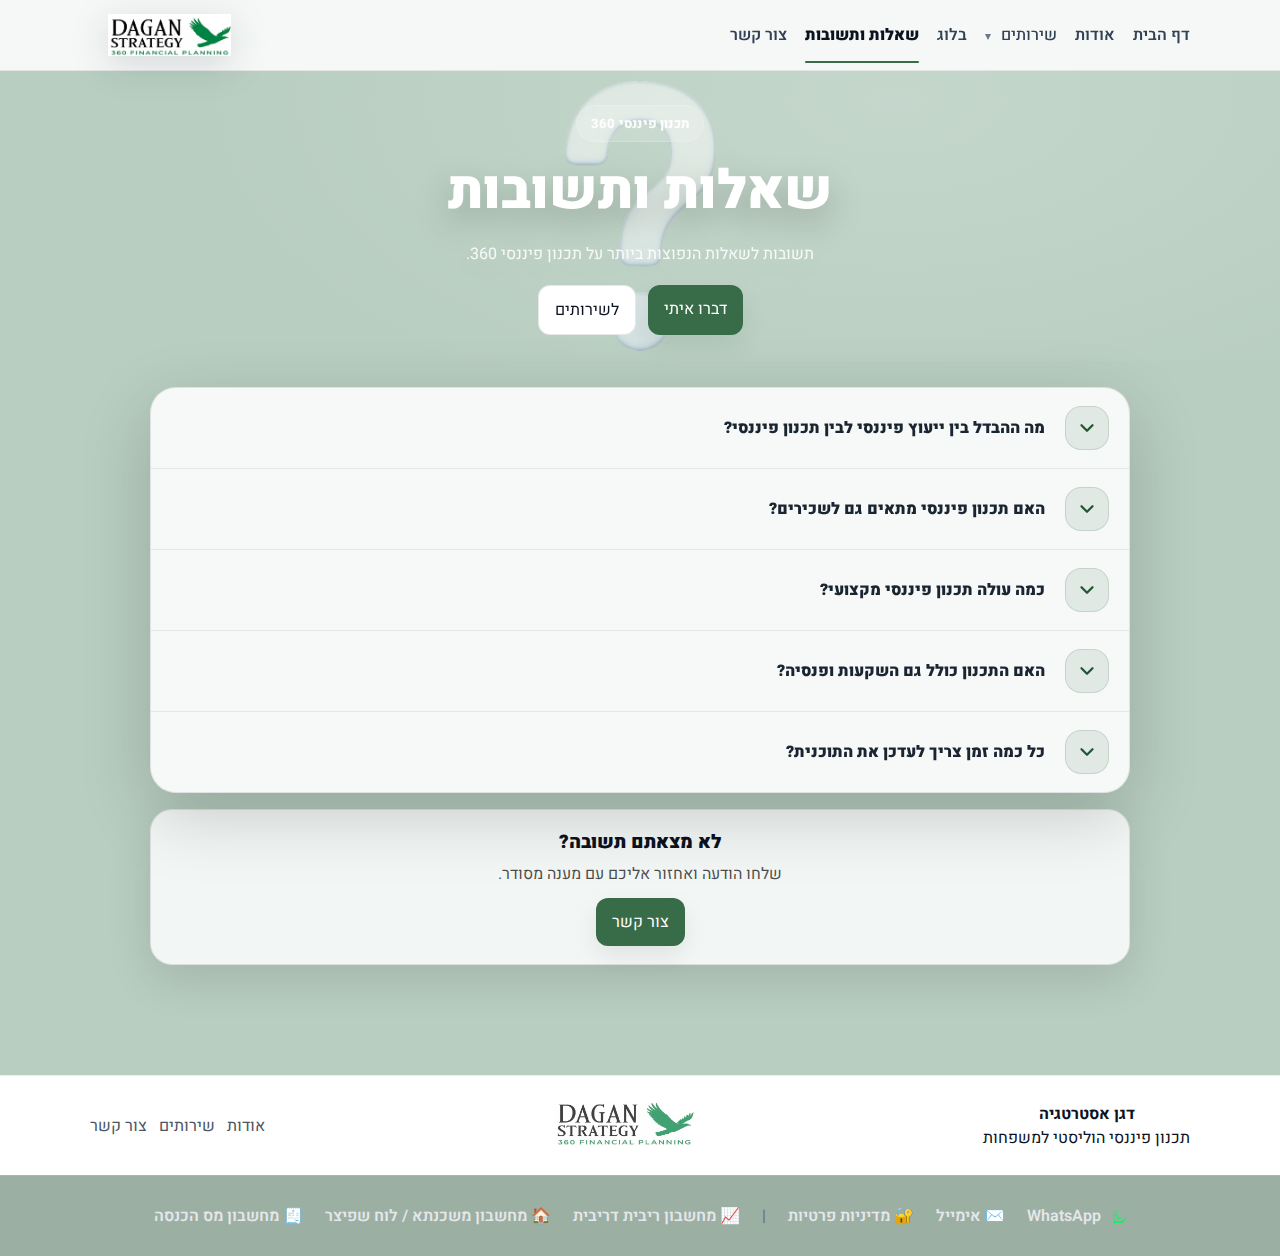
<file: faq.html>
<!doctype html>
<html lang="he" dir="rtl">
<head>
  <meta charset="UTF-8" />
  <meta name="viewport" content="width=device-width, initial-scale=1.0" />
  <title>דגן אסטרטגיה | שאלות ותשובות</title>

  <!-- Font -->
  <link rel="preconnect" href="https://fonts.googleapis.com">
  <link rel="preconnect" href="https://fonts.gstatic.com" crossorigin>
  <link href="https://fonts.googleapis.com/css2?family=Heebo:wght@300;400;600;700;800;900&display=swap" rel="stylesheet">

  <link rel="stylesheet" href="style.css">
</head>

<body class="faq-page">

<!-- ================= Header ================= -->
<header class="site-header">
  <div class="container header-inner">

   
    <nav class="nav" aria-label="תפריט ראשי">
        <a class="nav-link " href="index.html">דף הבית</a>
        <a class="nav-link" href="about.html">אודות</a>
        
        
        <div class="nav-dropdown">
          <button class="nav-link nav-dropbtn" type="button" aria-haspopup="true" aria-expanded="false">
            שירותים <span class="nav-caret">▾</span>
          </button>
          <div class="dropdown" role="menu" aria-label="שירותים">
              <a href="services-financial-360.html">תכנון פיננסי 360</a>
              <a href="services-consulting.html">ייעוץ פיננסי</a>
              <a href="services-realestate.html">תכנון השקעות נדל״ן 360</a>
              <a href="services-retainer.html">ליווי מתמשך</a>
            </div>
            
        </div>
        
  
        <a class="nav-link" href="blog.html">בלוג</a>
        <a class="nav-link active" href="faq.html">שאלות ותשובות</a>
        <a class="nav-link" href="contact.html">צור קשר</a>
      </nav>

    <a class="logo-center" href="index.html" aria-label="דף הבית - דגן אסטרטגיה">
      <img class="logo-img" src="images/logo.jpg" alt="דגן אסטרטגיה">
    </a>

    <button class="menu-btn" id="menuBtn" aria-label="פתיחת תפריט" aria-expanded="false">☰</button>
  </div>

  <div class="mobile-nav" id="mobileNav" hidden>
    <a href="index.html">דף הבית</a>
    <a href="blog.html">בלוג</a>
    <a href="contact.html">צור קשר</a>
    <a href="faq.html">שאלות ותשובות</a>
    <a href="services.html">שירותים</a>
    <a href="about.html">אודות</a>
  </div>
</header>

<main class="faq-page">

  <!-- HERO קטן -->
  <section class="faq-hero">
    <div class="faq-hero-bg" aria-hidden="true"></div>
    <div class="faq-hero-overlay" aria-hidden="true"></div>

    <div class="container faq-hero-inner reveal from-bottom">
      <div class="faq-hero-badge">תכנון פיננסי 360</div>
      <h1 class="faq-hero-title">שאלות ותשובות</h1>
      <p class="faq-hero-subtitle">
        תשובות לשאלות הנפוצות ביותר על תכנון פיננסי 360.
      </p>

      <div class="faq-hero-actions">
        <a class="btn primary pill" href="contact.html">דברו איתי</a>
        <a class="btn ghost pill" href="services.html">לשירותים</a>
      </div>
    </div>
  </section>

  <!-- FAQ Card -->
  <section class="section faq-section">
    <div class="container">

      <div class="faq-wrap reveal from-bottom">
        <div class="faq-card" id="faq">

          <!-- 1 -->
          <div class="faq-item">
            <button class="faq-q" type="button" aria-expanded="false">
              <span class="faq-ic" aria-hidden="true">
                <svg class="chev" viewBox="0 0 24 24" width="22" height="22">
                  <path d="M6 9l6 6 6-6" fill="none" stroke="currentColor" stroke-width="2.5" stroke-linecap="round" stroke-linejoin="round"/>
                </svg>
              </span>
              <strong>מה ההבדל בין ייעוץ פיננסי לבין תכנון פיננסי?</strong>
            </button>
            <div class="faq-a" role="region">
              <div class="faq-a-inner">
                ייעוץ פיננסי מתמקד לרוב בפתרון נקודתי או מוצר מסוים. תכנון פיננסי הוא תהליך הוליסטי שמסתכל על כלל חיי המשפחה,
                בונה אסטרטגיה כוללת ומחבר בין מטרות, נכסים והתחייבויות.
              </div>
            </div>
          </div>

          <!-- 2 -->
          <div class="faq-item">
            <button class="faq-q" type="button" aria-expanded="false">
              <span class="faq-ic" aria-hidden="true">
                <svg class="chev" viewBox="0 0 24 24" width="22" height="22">
                  <path d="M6 9l6 6 6-6" fill="none" stroke="currentColor" stroke-width="2.5" stroke-linecap="round" stroke-linejoin="round"/>
                </svg>
              </span>
              <strong>האם תכנון פיננסי מתאים גם לשכירים?</strong>
            </button>
            <div class="faq-a" role="region">
              <div class="faq-a-inner">
                בהחלט. גם שכירים מתמודדים עם פנסיה, חסכונות, השקעות, משכנתא והחלטות כלכליות מורכבות.
                תכנון פיננסי מסייע לייצר סדר, שליטה ותכנון קדימה.
              </div>
            </div>
          </div>

          <!-- 3 -->
          <div class="faq-item">
            <button class="faq-q" type="button" aria-expanded="false">
              <span class="faq-ic" aria-hidden="true">
                <svg class="chev" viewBox="0 0 24 24" width="22" height="22">
                  <path d="M6 9l6 6 6-6" fill="none" stroke="currentColor" stroke-width="2.5" stroke-linecap="round" stroke-linejoin="round"/>
                </svg>
              </span>
              <strong>כמה עולה תכנון פיננסי מקצועי?</strong>
            </button>
            <div class="faq-a" role="region">
              <div class="faq-a-inner">
                העלות משתנה לפי היקף השירות והמורכבות. בשיחת היכרות נבין את הצורך ונוכל לתמחר בצורה מסודרת ושקופה.
              </div>
            </div>
          </div>

          <!-- 4 -->
          <div class="faq-item">
            <button class="faq-q" type="button" aria-expanded="false">
              <span class="faq-ic" aria-hidden="true">
                <svg class="chev" viewBox="0 0 24 24" width="22" height="22">
                  <path d="M6 9l6 6 6-6" fill="none" stroke="currentColor" stroke-width="2.5" stroke-linecap="round" stroke-linejoin="round"/>
                </svg>
              </span>
              <strong>האם התכנון כולל גם השקעות ופנסיה?</strong>
            </button>
            <div class="faq-a" role="region">
              <div class="faq-a-inner">
                כן. התהליך כולל מיפוי נכסים והתחייבויות, תכנון פנסיוני, בחינת השקעות, התאמת רמת סיכון,
                וניהול סיכונים והגנות למשפחה.
              </div>
            </div>
          </div>

          <!-- 5 -->
          <div class="faq-item">
            <button class="faq-q" type="button" aria-expanded="false">
              <span class="faq-ic" aria-hidden="true">
                <svg class="chev" viewBox="0 0 24 24" width="22" height="22">
                  <path d="M6 9l6 6 6-6" fill="none" stroke="currentColor" stroke-width="2.5" stroke-linecap="round" stroke-linejoin="round"/>
                </svg>
              </span>
              <strong>כל כמה זמן צריך לעדכן את התוכנית?</strong>
            </button>
            <div class="faq-a" role="region">
              <div class="faq-a-inner">
                מומלץ לבצע עדכון אחת לשנה או בעקבות שינוי משמעותי (עבודה, משפחה, רכישת נכס, ירושה, שינוי הכנסות או הוצאות).
              </div>
            </div>
          </div>

        </div>

        <!-- CTA קטן מתחת -->
        <div class="faq-cta reveal from-bottom">
          <h3>לא מצאתם תשובה?</h3>
          <p>שלחו הודעה ואחזור אליכם עם מענה מסודר.</p>
          <a class="btn primary pill" href="contact.html">צור קשר</a>
        </div>

      </div>
    </div>
  </section>
</main>
<!-- ================= Footer ================= -->
<!-- ================= Footer ================= -->
<footer class="site-footer">
    <div class="container footer-inner">
  
      <div class="footer-left">
        <strong>דגן אסטרטגיה</strong>
        <div class="muted">תכנון פיננסי הוליסטי למשפחות</div>
      </div>
  
      <!-- לוגו באמצע -->
      <div class="footer-logo">
        <img src="images/logo.jpg" alt="Dagan Strategy">
      </div>
  
      <div class="footer-links">
        <a href="about.html">אודות</a>
        <a href="services.html">שירותים</a>
        <a href="contact.html">צור קשר</a>
      </div>
  
    </div>
  </footer>
  <div class="footer-extra">
    <div class="container footer-extra-inner">
  
        <a href="https://wa.me/972549002792" target="_blank" rel="noopener" class="footer-link">
            <svg class="wa-icon" viewBox="0 0 32 32" aria-hidden="true">
              <path fill="currentColor"
                d="M19.11 17.36c-.27-.14-1.6-.79-1.85-.88-.25-.09-.43-.14-.61.14-.18.27-.7.88-.86 1.06-.16.18-.32.21-.59.07-.27-.14-1.14-.42-2.17-1.35-.8-.71-1.34-1.59-1.5-1.86-.16-.27-.02-.41.12-.55.12-.12.27-.32.41-.48.14-.16.18-.27.27-.46.09-.18.05-.34-.02-.48-.07-.14-.61-1.47-.84-2.01-.22-.53-.45-.46-.61-.47h-.52c-.18 0-.48.07-.73.34-.25.27-.96.94-.96 2.29 0 1.35.99 2.65 1.13 2.84.14.18 1.95 2.98 4.73 4.18.66.29 1.18.46 1.58.59.66.21 1.26.18 1.73.11.53-.08 1.6-.66 1.83-1.3.23-.64.23-1.18.16-1.3-.07-.11-.25-.18-.52-.32zM16.01 3C9.38 3 4 8.08 4 14.34c0 2.53.88 4.85 2.36 6.72L5 29l8.12-1.27c1.2.33 2.47.51 3.89.51 6.63 0 12.01-5.08 12.01-11.34C28.02 8.08 22.64 3 16.01 3zm0 22.02c-1.29 0-2.55-.18-3.74-.53l-.27-.08-4.82.75.79-4.55-.18-.28c-1.34-1.84-2.05-4-2.05-6.23 0-5.93 5.16-10.77 11.27-10.77 6.11 0 11.27 4.83 11.27 10.77 0 5.93-5.16 10.76-11.27 10.76z"/>
            </svg>
            WhatsApp
          </a>
          
  
      <a href="mailto:dagansfp@gmail.com" class="footer-link">
        ✉️ אימייל
      </a>
  
      <a href="privacy.html" class="footer-link">
        🔐 מדיניות פרטיות
      </a>
  
      <span class="footer-sep">|</span>
  
      <a href="compound-interest.html" class="footer-link">
        📈 מחשבון ריבית דריבית
      </a>
  
      <a href="mortgage.html" class="footer-link">
        🏠 מחשבון משכנתא / לוח שפיצר
      </a>
  
      <a href="tax-calculator.html" class="footer-link">
        🧾 מחשבון מס הכנסה
      </a>
  
    </div>
  </div>
<script src="script.js"></script>
</body>
</html>
</file>
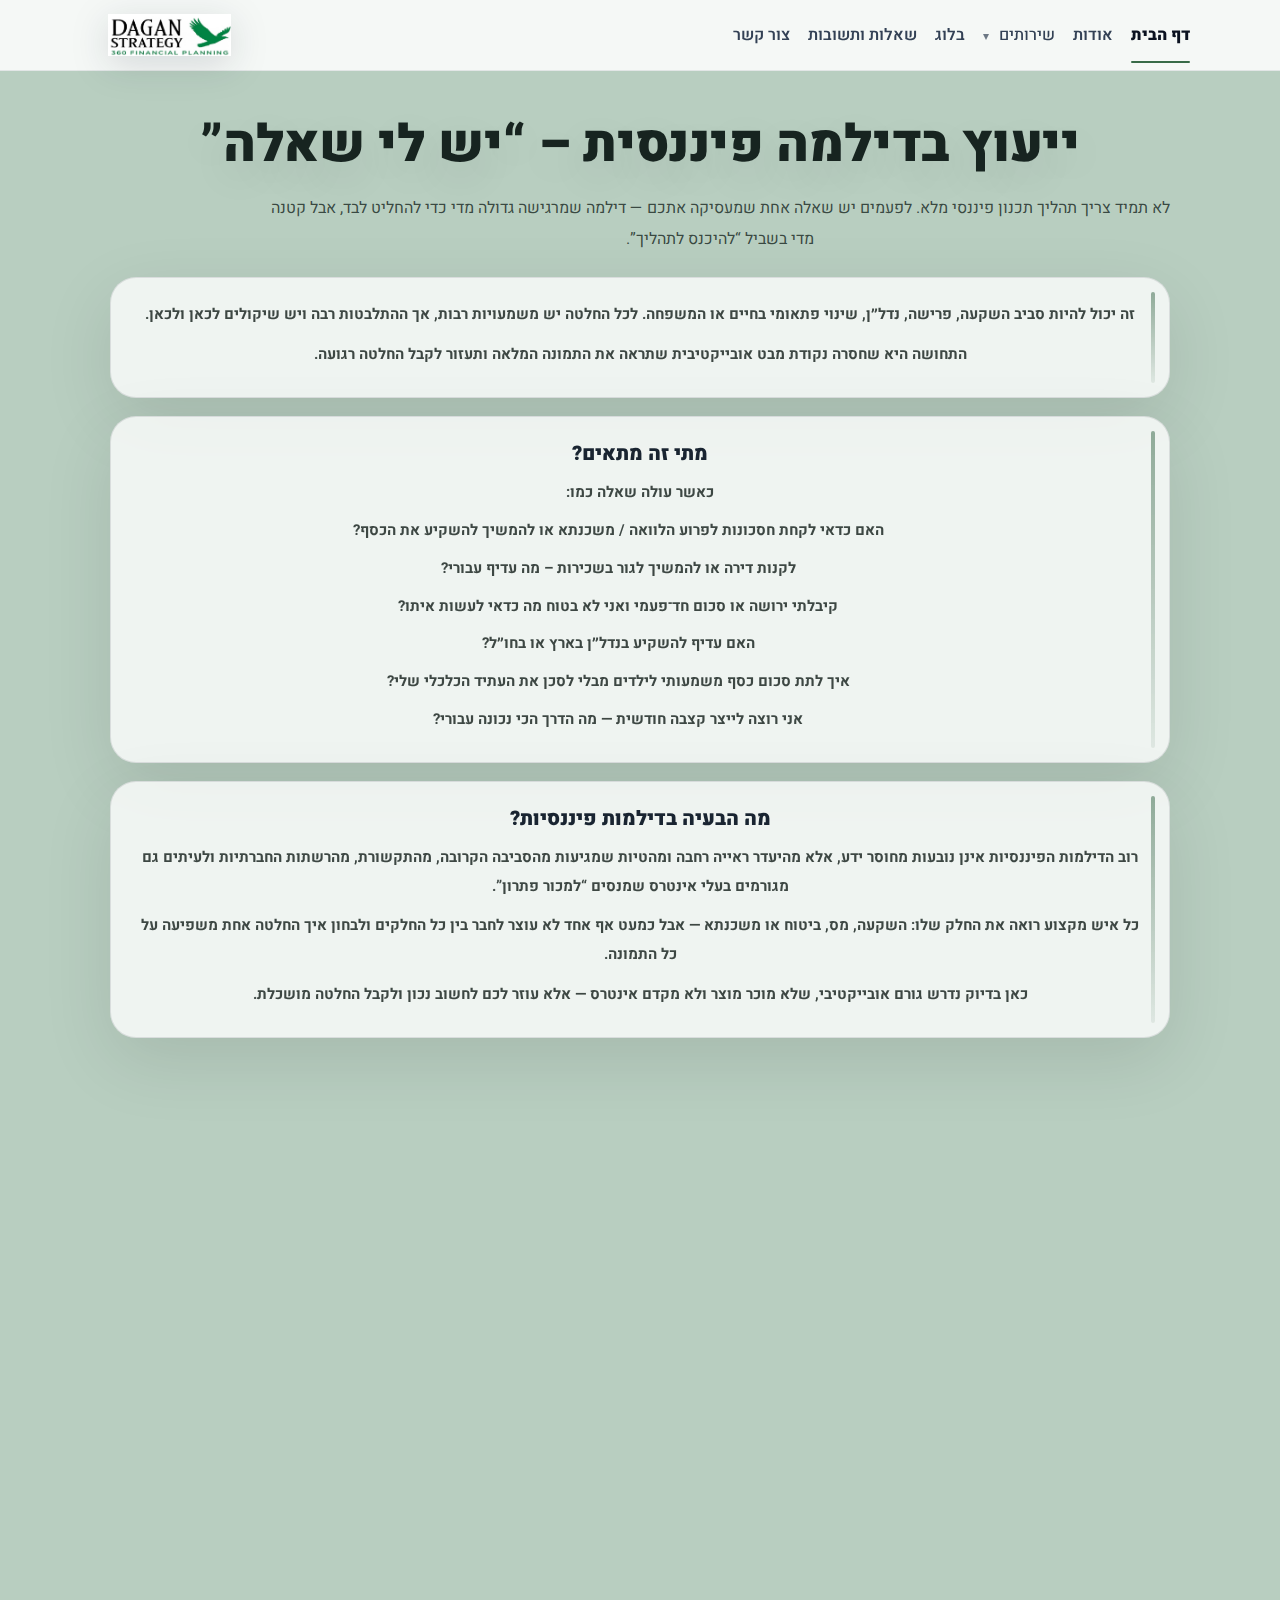
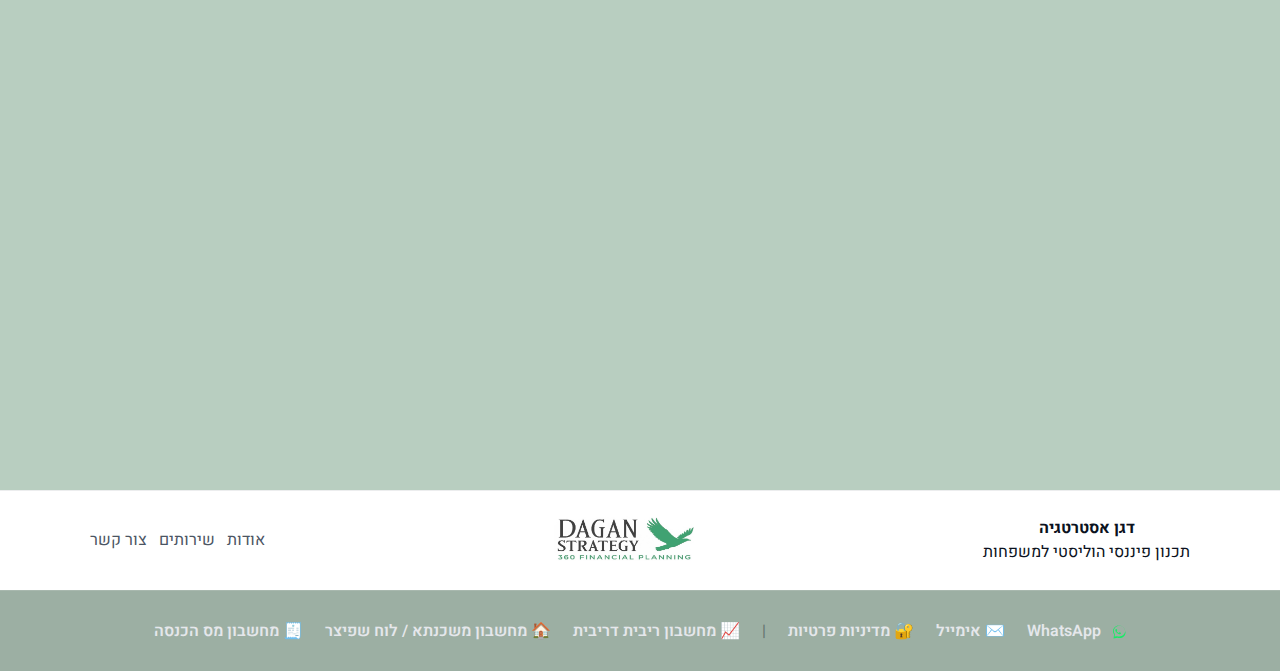
<file: services-consulting.html>
<!doctype html>
<html lang="he" dir="rtl">
<head>
  <meta charset="UTF-8" />
  <meta name="viewport" content="width=device-width, initial-scale=1.0" />
  <title>דגן אסטרטגיה | תכנון פיננסי למשפחות</title>

  <!-- Font (יוקרתי ונקי) -->
  <link rel="preconnect" href="https://fonts.googleapis.com">
  <link rel="preconnect" href="https://fonts.gstatic.com" crossorigin>
  <link href="https://fonts.googleapis.com/css2?family=Heebo:wght@300;400;600;700;800;900&display=swap" rel="stylesheet">

  <link rel="stylesheet" href="style.css">
</head>

<body class="service-consulting">


<!-- ================= Header ================= -->
<header class="site-header">
  <div class="container header-inner">

    
    <nav class="nav" aria-label="תפריט ראשי">
        <a class="nav-link active" href="index.html">דף הבית</a>
        <a class="nav-link" href="about.html">אודות</a>
        
        
        <div class="nav-dropdown">
          <button class="nav-link nav-dropbtn" type="button" aria-haspopup="true" aria-expanded="false">
            שירותים <span class="nav-caret">▾</span>
          </button>
          <div class="dropdown" role="menu" aria-label="שירותים">
              <a href="services-financial-360.html">תכנון פיננסי 360</a>
              <a href="services-consulting.html">ייעוץ פיננסי</a>
              <a href="services-realestate.html">תכנון השקעות נדל״ן 360</a>
              <a href="services-retainer.html">ליווי מתמשך</a>
            </div>
            
        </div>
        
  
        <a class="nav-link" href="blog.html">בלוג</a>
        <a class="nav-link" href="faq.html">שאלות ותשובות</a>
        <a class="nav-link" href="contact.html">צור קשר</a>
      </nav>

    <a class="logo-center" href="index.html" aria-label="דף הבית - דגן אסטרטגיה">
      <img class="logo-img" src="images/logo.jpg" alt="דגן אסטרטגיה">
    </a>

    <button class="menu-btn" id="menuBtn" aria-label="פתיחת תפריט" aria-expanded="false">☰</button>
  </div>

  <div class="mobile-nav" id="mobileNav" hidden>
    <a href="index.html">דף הבית</a>
    <a href="blog.html">בלוג</a>
    <a href="contact.html">צור קשר</a>
    <a href="faq.html">שאלות ותשובות</a>
    <a href="services.html">שירותים</a>
    <a href="about.html">אודות</a>
  </div>
  
</header>

<main>
    <section class="section service-page">

      <div class="container">
  
        <h1>ייעוץ בדילמה פיננסית – “יש לי שאלה”</h1>
  
        <p class="section-subtitle">
          לא תמיד צריך תהליך תכנון פיננסי מלא. לפעמים יש שאלה אחת שמעסיקה אתכם —
          דילמה שמרגישה גדולה מדי כדי להחליט לבד, אבל קטנה מדי בשביל “להיכנס לתהליך”.
        </p>
  
        <div class="card reveal from-bottom">
          <p class="lead">
            זה יכול להיות סביב השקעה, פרישה, נדל״ן, שינוי פתאומי בחיים או המשפחה.
            לכל החלטה יש משמעויות רבות, אך ההתלבטות רבה ויש שיקולים לכאן ולכאן.
          </p>
          <p class="lead">
            התחושה היא שחסרה נקודת מבט אובייקטיבית שתראה את התמונה המלאה
            ותעזור לקבל החלטה רגועה.
          </p>
        </div>
  
        <div class="card reveal from-bottom">
          <h3>מתי זה מתאים?</h3>
          <p class="lead">כאשר עולה שאלה כמו:</p>
          <ul class="lead">
            <li>האם כדאי לקחת חסכונות לפרוע הלוואה / משכנתא או להמשיך להשקיע את הכסף?</li>
            <li>לקנות דירה או להמשיך לגור בשכירות – מה עדיף עבורי?</li>
            <li>קיבלתי ירושה או סכום חד־פעמי ואני לא בטוח מה כדאי לעשות איתו?</li>
            <li>האם עדיף להשקיע בנדל״ן בארץ או בחו״ל?</li>
            <li>איך לתת סכום כסף משמעותי לילדים מבלי לסכן את העתיד הכלכלי שלי?</li>
            <li>אני רוצה לייצר קצבה חודשית — מה הדרך הכי נכונה עבורי?</li>
          </ul>
        </div>
  
        <div class="card reveal from-bottom">
          <h3>מה הבעיה בדילמות פיננסיות?</h3>
          <p class="lead">
            רוב הדילמות הפיננסיות אינן נובעות מחוסר ידע, אלא מהיעדר ראייה רחבה ומהטיות שמגיעות
            מהסביבה הקרובה, מהתקשורת, מהרשתות החברתיות ולעיתים גם מגורמים בעלי אינטרס שמנסים “למכור פתרון”.
          </p>
          <p class="lead">
            כל איש מקצוע רואה את החלק שלו: השקעה, מס, ביטוח או משכנתא —
            אבל כמעט אף אחד לא עוצר לחבר בין כל החלקים ולבחון איך החלטה אחת משפיעה על כל התמונה.
          </p>
          <p class="lead">
            כאן בדיוק נדרש גורם אובייקטיבי, שלא מוכר מוצר ולא מקדם אינטרס —
            אלא עוזר לכם לחשוב נכון ולקבל החלטה מושכלת.
          </p>
        </div>
  
        <div class="card reveal from-bottom">
          <h3>איך נראה הייעוץ בפועל?</h3>
          <p class="lead">
            הייעוץ מתקיים בפגישה ממוקדת אחת של עד שעתיים. במהלכה:
          </p>
          <ul class="lead">
            <li>נבין את השאלה לעומק והקשר שלה לתמונה הכוללת</li>
            <li>נבחן חלופות והשלכות קצרות וארוכות טווח</li>
            <li>נבנה ניתוח כלכלי</li>
            <li>נזהה סיכונים, הטיות ואמונות שעשויות להשפיע על ההחלטה</li>
            <li>נגבש המלצות</li>
          </ul>
  
          <h4 style="margin-top:18px;">בסיום הפגישה תצאו עם:</h4>
          <ul class="lead">
            <li>כיוון ברור</li>
            <li>החלטה מגובשת או תהליך החלטה מסודר</li>
            <li>שקט נפשי — בידיעה שהבחירה נעשתה מתוך ראייה רחבה ולאחר בחינת חלופות נאותה</li>
          </ul>
        </div>
  
        <div class="card reveal from-bottom">
          <h3>מה זה לא</h3>
          <ul class="lead">
            <li>זה לא מכירת מוצר</li>
            <li>זה לא ייעוץ מוטה אינטרסים</li>
            <li>וזה לא מחייב תהליך תכנון פיננסי מלא</li>
          </ul>
          <p class="lead">
            אם בהמשך יעלה צורך בתהליך רחב יותר — נדבר על זה. אם לא — קיבלתם בדיוק את מה שהייתם צריכים.
          </p>
        </div>
  
        <div class="card reveal from-bottom">
          <h3>למי זה מתאים במיוחד?</h3>
          <ul class="lead">
            <li>לאנשים שמקבלים החלטות משמעותיות ולא אוהבים להמר</li>
            <li>למי שרוצה חוות דעת אובייקטיבית לפני צעד גדול</li>
            <li>למי שמרגיש “מבולבל למרות שיש כסף”</li>
          </ul>

        </div>
  
      </div>
    </section>
  </main>
  

<footer class="site-footer">
    <div class="container footer-inner">
  
      <div class="footer-left">
        <strong>דגן אסטרטגיה</strong>
        <div class="muted">תכנון פיננסי הוליסטי למשפחות</div>
      </div>
  
      <!-- לוגו באמצע -->
      <div class="footer-logo">
        <img src="images/logo.jpg" alt="Dagan Strategy">
      </div>
  
      <div class="footer-links">
        <a href="about.html">אודות</a>
        <a href="services.html">שירותים</a>
        <a href="contact.html">צור קשר</a>
      </div>
  
    </div>
  </footer>
  <div class="footer-extra">
    <div class="container footer-extra-inner">
  
        <a href="https://wa.me/972549002792" target="_blank" rel="noopener" class="footer-link">
            <svg class="wa-icon" viewBox="0 0 32 32" aria-hidden="true">
              <path fill="currentColor"
                d="M19.11 17.36c-.27-.14-1.6-.79-1.85-.88-.25-.09-.43-.14-.61.14-.18.27-.7.88-.86 1.06-.16.18-.32.21-.59.07-.27-.14-1.14-.42-2.17-1.35-.8-.71-1.34-1.59-1.5-1.86-.16-.27-.02-.41.12-.55.12-.12.27-.32.41-.48.14-.16.18-.27.27-.46.09-.18.05-.34-.02-.48-.07-.14-.61-1.47-.84-2.01-.22-.53-.45-.46-.61-.47h-.52c-.18 0-.48.07-.73.34-.25.27-.96.94-.96 2.29 0 1.35.99 2.65 1.13 2.84.14.18 1.95 2.98 4.73 4.18.66.29 1.18.46 1.58.59.66.21 1.26.18 1.73.11.53-.08 1.6-.66 1.83-1.3.23-.64.23-1.18.16-1.3-.07-.11-.25-.18-.52-.32zM16.01 3C9.38 3 4 8.08 4 14.34c0 2.53.88 4.85 2.36 6.72L5 29l8.12-1.27c1.2.33 2.47.51 3.89.51 6.63 0 12.01-5.08 12.01-11.34C28.02 8.08 22.64 3 16.01 3zm0 22.02c-1.29 0-2.55-.18-3.74-.53l-.27-.08-4.82.75.79-4.55-.18-.28c-1.34-1.84-2.05-4-2.05-6.23 0-5.93 5.16-10.77 11.27-10.77 6.11 0 11.27 4.83 11.27 10.77 0 5.93-5.16 10.76-11.27 10.76z"/>
            </svg>
            WhatsApp
          </a>
          
  
      <a href="mailto:dagansfp@gmail.com" class="footer-link">
        ✉️ אימייל
      </a>
  
      <a href="privacy.html" class="footer-link">
        🔐 מדיניות פרטיות
      </a>
  
      <span class="footer-sep">|</span>
  
      <a href="compound-interest.html" class="footer-link">
        📈 מחשבון ריבית דריבית
      </a>
  
      <a href="mortgage.html" class="footer-link">
        🏠 מחשבון משכנתא / לוח שפיצר
      </a>
  
      <a href="tax-calculator.html" class="footer-link">
        🧾 מחשבון מס הכנסה
      </a>
  
    </div>
  </div>

<script src="script.js"></script>
</body>
</html>
</file>
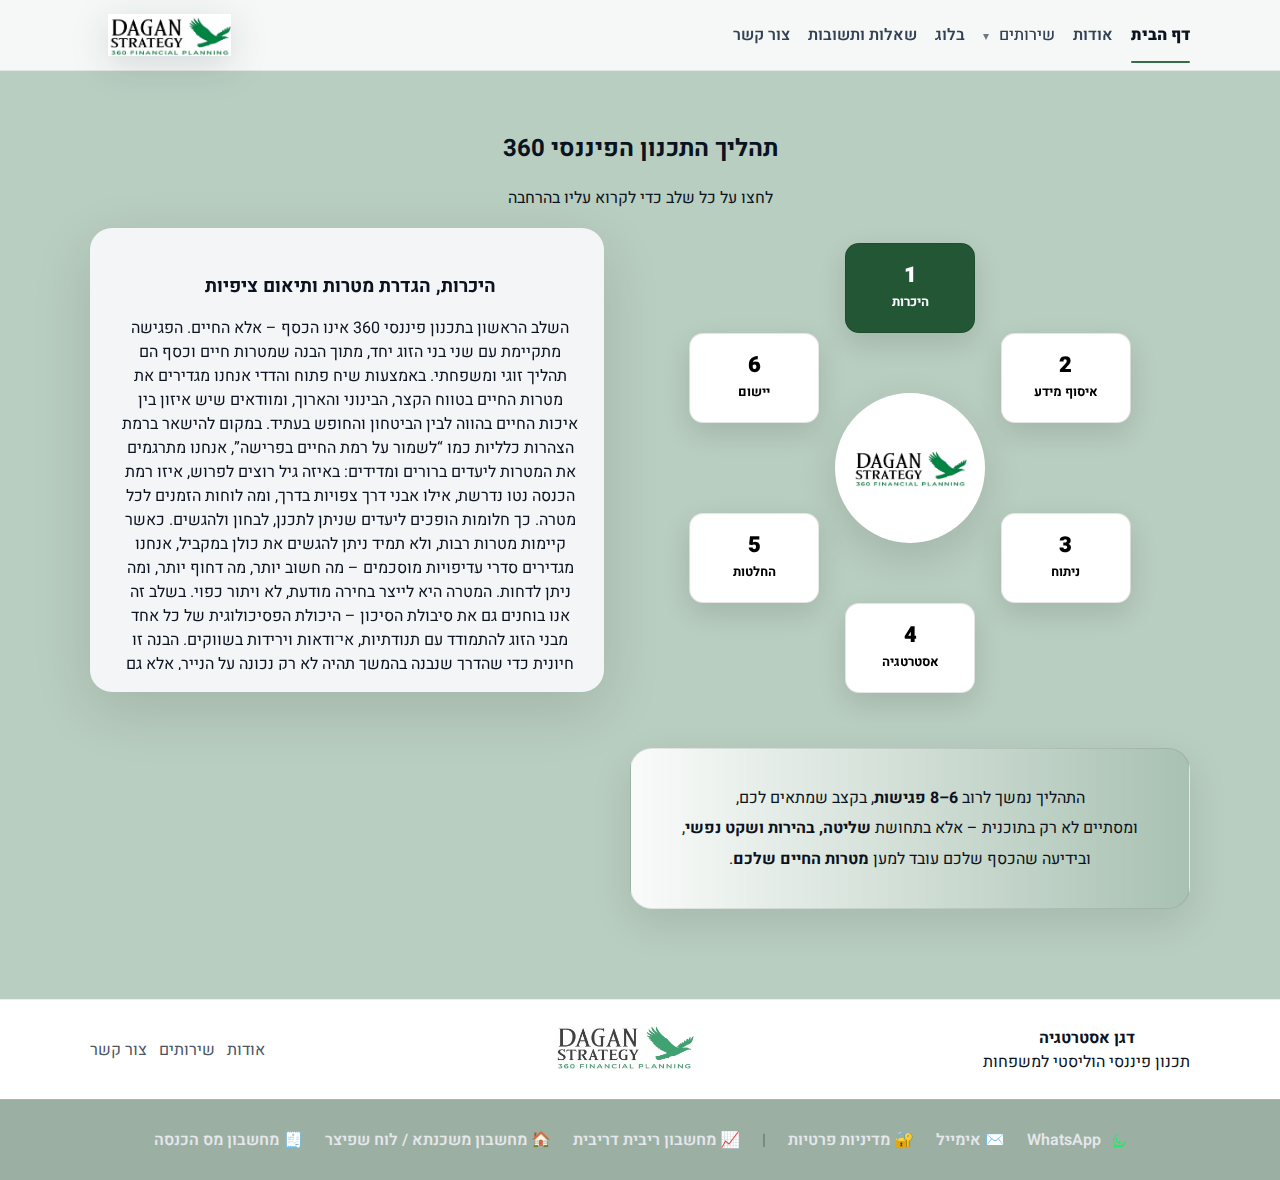
<file: services-financial-360.html>
<!doctype html>
<html lang="he" dir="rtl">
<head>
  <meta charset="UTF-8" />
  <meta name="viewport" content="width=device-width, initial-scale=1.0" />
  <title>דגן אסטרטגיה | תכנון פיננסי למשפחות</title>

  <!-- Font (יוקרתי ונקי) -->
  <link rel="preconnect" href="https://fonts.googleapis.com">
  <link rel="preconnect" href="https://fonts.gstatic.com" crossorigin>
  <link href="https://fonts.googleapis.com/css2?family=Heebo:wght@300;400;600;700;800;900&display=swap" rel="stylesheet">

  <link rel="stylesheet" href="style.css">
</head>

<body>

<!-- ================= Header ================= -->
<header class="site-header">
  <div class="container header-inner">

    
    <nav class="nav" aria-label="תפריט ראשי">
        <a class="nav-link active" href="index.html">דף הבית</a>
        <a class="nav-link" href="about.html">אודות</a>
        
        
        <div class="nav-dropdown">
          <button class="nav-link nav-dropbtn" type="button" aria-haspopup="true" aria-expanded="false">
            שירותים <span class="nav-caret">▾</span>
          </button>
          <div class="dropdown" role="menu" aria-label="שירותים">
              <a href="services-financial-360.html">תכנון פיננסי 360</a>
              <a href="services-consulting.html">ייעוץ פיננסי</a>
              <a href="services-realestate.html">תכנון השקעות נדל״ן 360</a>
              <a href="services-retainer.html">ליווי מתמשך</a>
            </div>
            
        </div>
        
  
        <a class="nav-link" href="blog.html">בלוג</a>
        <a class="nav-link" href="faq.html">שאלות ותשובות</a>
        <a class="nav-link" href="contact.html">צור קשר</a>
      </nav>

    <a class="logo-center" href="index.html" aria-label="דף הבית - דגן אסטרטגיה">
      <img class="logo-img" src="images/logo.jpg" alt="דגן אסטרטגיה">
    </a>

    <button class="menu-btn" id="menuBtn" aria-label="פתיחת תפריט" aria-expanded="false">☰</button>
  </div>

  <div class="mobile-nav" id="mobileNav" hidden>
    <a href="index.html">דף הבית</a>
    <a href="blog.html">בלוג</a>
    <a href="contact.html">צור קשר</a>
    <a href="faq.html">שאלות ותשובות</a>
    <a href="services.html">שירותים</a>
    <a href="about.html">אודות</a>
  </div>
  
</header>

<main>
    <section class="section">
        <div class="container">
       
          <h2 class="process-title">תהליך התכנון הפיננסי 360</h2>
          <p class="process-subtitle">לחצו על כל שלב כדי לקרוא עליו בהרחבה</p>
          <div class="process-layout">
        
            <!-- שמאל: תרשים -->
            <div class="process-left">
          <div class="process-diagram">
      
          
      
            <!-- לוגו במרכז -->
            <div class="circle-center">
                <img class="circle-logo" src="images/logo.jpg" alt="Dagan Strategy">
              </div>
              
              
      
            <!-- שלבים -->
            <button class="step-btn active" data-step="1">
              <strong>1</strong>
              <span>היכרות</span>
            </button>
      
            <button class="step-btn" data-step="2">
              <strong>2</strong>
              <span>איסוף מידע</span>
            </button>
      
            <button class="step-btn" data-step="3">
              <strong>3</strong>
              <span>ניתוח</span>
            </button>
      
            <button class="step-btn" data-step="4">
              <strong>4</strong>
              <span>אסטרטגיה</span>
            </button>
      
            <button class="step-btn" data-step="5">
              <strong>5</strong>
              <span>החלטות</span>
            </button>
      
            <button class="step-btn" data-step="6">
              <strong>6</strong>
              <span>יישום</span>
            </button>
      
          </div>
            </div>
            <aside class="process-right">
                <div class="process-card">
                    <div id="processContent" class="process-content"></div>
                  

              </aside>
        
              <div class="process-note">
                <p>
                  התהליך נמשך לרוב <b>6–8 פגישות</b>, בקצב שמתאים לכם,<br>
                  ומסתיים לא רק בתוכנית – אלא בתחושת <b>שליטה, בהירות ושקט נפשי</b>,<br>
                  ובידיעה שהכסף שלכם עובד למען <b>מטרות החיים שלכם</b>.
                </p>
              </div>
              
            </div>
        
          </div>
        </section>
      
      
      
  </main>
  

<footer class="site-footer">
    <div class="container footer-inner">
  
      <div class="footer-left">
        <strong>דגן אסטרטגיה</strong>
        <div class="muted">תכנון פיננסי הוליסטי למשפחות</div>
      </div>
  
      <!-- לוגו באמצע -->
      <div class="footer-logo">
        <img src="images/logo.jpg" alt="Dagan Strategy">
      </div>
  
      <div class="footer-links">
        <a href="about.html">אודות</a>
        <a href="services.html">שירותים</a>
        <a href="contact.html">צור קשר</a>
      </div>
  
    </div>
  </footer>
  <div class="footer-extra">
    <div class="container footer-extra-inner">
  
        <a href="https://wa.me/972549002792" target="_blank" rel="noopener" class="footer-link">
            <svg class="wa-icon" viewBox="0 0 32 32" aria-hidden="true">
              <path fill="currentColor"
                d="M19.11 17.36c-.27-.14-1.6-.79-1.85-.88-.25-.09-.43-.14-.61.14-.18.27-.7.88-.86 1.06-.16.18-.32.21-.59.07-.27-.14-1.14-.42-2.17-1.35-.8-.71-1.34-1.59-1.5-1.86-.16-.27-.02-.41.12-.55.12-.12.27-.32.41-.48.14-.16.18-.27.27-.46.09-.18.05-.34-.02-.48-.07-.14-.61-1.47-.84-2.01-.22-.53-.45-.46-.61-.47h-.52c-.18 0-.48.07-.73.34-.25.27-.96.94-.96 2.29 0 1.35.99 2.65 1.13 2.84.14.18 1.95 2.98 4.73 4.18.66.29 1.18.46 1.58.59.66.21 1.26.18 1.73.11.53-.08 1.6-.66 1.83-1.3.23-.64.23-1.18.16-1.3-.07-.11-.25-.18-.52-.32zM16.01 3C9.38 3 4 8.08 4 14.34c0 2.53.88 4.85 2.36 6.72L5 29l8.12-1.27c1.2.33 2.47.51 3.89.51 6.63 0 12.01-5.08 12.01-11.34C28.02 8.08 22.64 3 16.01 3zm0 22.02c-1.29 0-2.55-.18-3.74-.53l-.27-.08-4.82.75.79-4.55-.18-.28c-1.34-1.84-2.05-4-2.05-6.23 0-5.93 5.16-10.77 11.27-10.77 6.11 0 11.27 4.83 11.27 10.77 0 5.93-5.16 10.76-11.27 10.76z"/>
            </svg>
            WhatsApp
          </a>
          
  
      <a href="mailto:dagansfp@gmail.com" class="footer-link">
        ✉️ אימייל
      </a>
  
      <a href="privacy.html" class="footer-link">
        🔐 מדיניות פרטיות
      </a>
  
      <span class="footer-sep">|</span>
  
      <a href="compound-interest.html" class="footer-link">
        📈 מחשבון ריבית דריבית
      </a>
  
      <a href="mortgage.html" class="footer-link">
        🏠 מחשבון משכנתא / לוח שפיצר
      </a>
  
      <a href="tax-calculator.html" class="footer-link">
        🧾 מחשבון מס הכנסה
      </a>
  
    </div>
  </div>
<script src="script.js"></script>
</body>
</html>
</file>
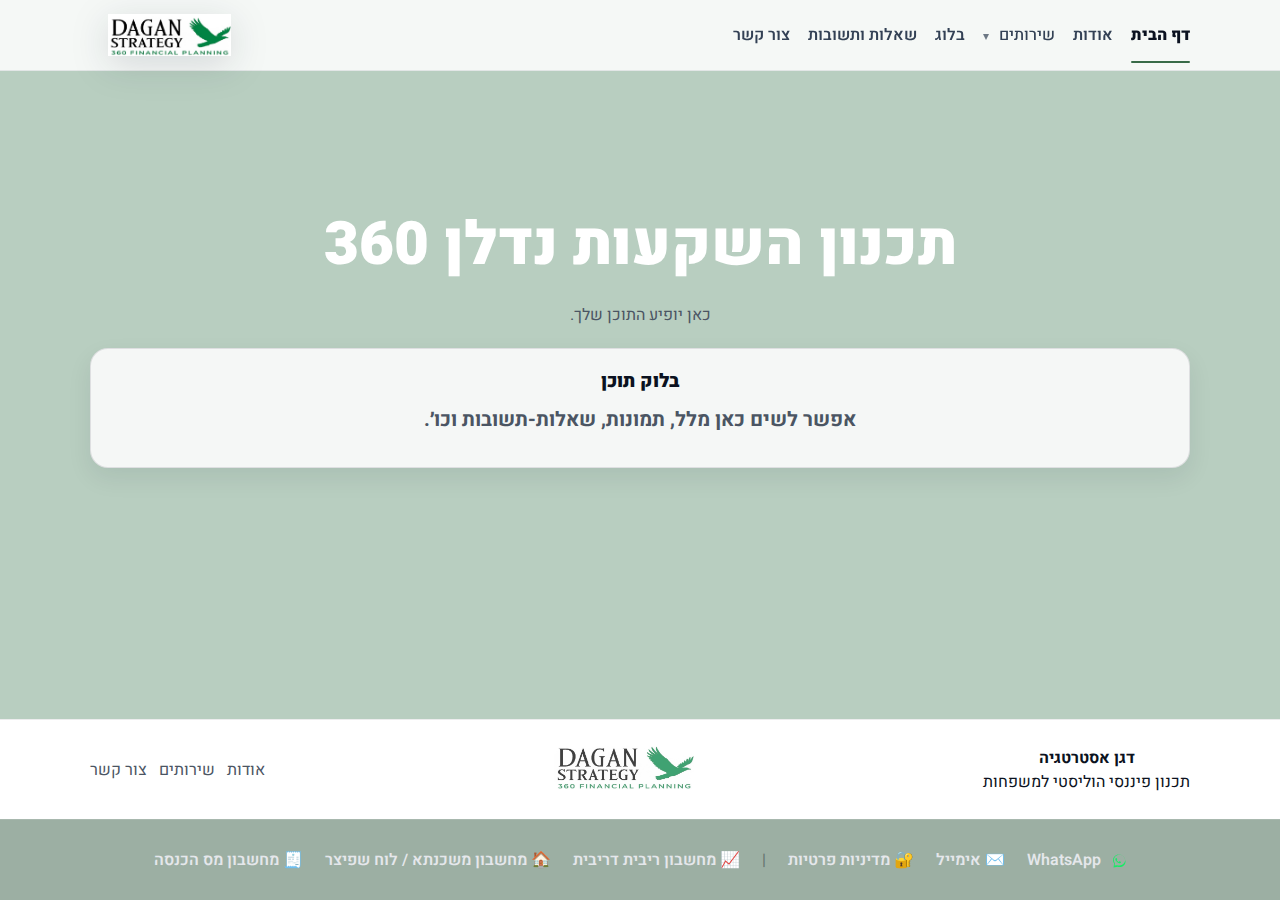
<file: services-realestate.html>
<!doctype html>
<html lang="he" dir="rtl">
<head>
  <meta charset="UTF-8" />
  <meta name="viewport" content="width=device-width, initial-scale=1.0" />
  <title>דגן אסטרטגיה | תכנון פיננסי למשפחות</title>

  <!-- Font (יוקרתי ונקי) -->
  <link rel="preconnect" href="https://fonts.googleapis.com">
  <link rel="preconnect" href="https://fonts.gstatic.com" crossorigin>
  <link href="https://fonts.googleapis.com/css2?family=Heebo:wght@300;400;600;700;800;900&display=swap" rel="stylesheet">

  <link rel="stylesheet" href="style.css">
</head>

<body>

<!-- ================= Header ================= -->
<header class="site-header">
  <div class="container header-inner">

    
    <nav class="nav" aria-label="תפריט ראשי">
        <a class="nav-link active" href="index.html">דף הבית</a>
        <a class="nav-link" href="about.html">אודות</a>
        
        
        <div class="nav-dropdown">
          <button class="nav-link nav-dropbtn" type="button" aria-haspopup="true" aria-expanded="false">
            שירותים <span class="nav-caret">▾</span>
          </button>
          <div class="dropdown" role="menu" aria-label="שירותים">
              <a href="services-financial-360.html">תכנון פיננסי 360</a>
              <a href="services-consulting.html">ייעוץ פיננסי</a>
              <a href="services-realestate.html">תכנון השקעות נדל״ן 360</a>
              <a href="services-retainer.html">ליווי מתמשך</a>
            </div>
            
        </div>
        
  
        <a class="nav-link" href="blog.html">בלוג</a>
        <a class="nav-link" href="faq.html">שאלות ותשובות</a>
        <a class="nav-link" href="contact.html">צור קשר</a>
      </nav>

    <a class="logo-center" href="index.html" aria-label="דף הבית - דגן אסטרטגיה">
      <img class="logo-img" src="images/logo.jpg" alt="דגן אסטרטגיה">
    </a>

    <button class="menu-btn" id="menuBtn" aria-label="פתיחת תפריט" aria-expanded="false">☰</button>
  </div>

  <div class="mobile-nav" id="mobileNav" hidden>
    <a href="index.html">דף הבית</a>
    <a href="blog.html">בלוג</a>
    <a href="contact.html">צור קשר</a>
    <a href="faq.html">שאלות ותשובות</a>
    <a href="services.html">שירותים</a>
    <a href="about.html">אודות</a>
  </div>
  
</header>

<main>
  <section class="section">
    <div class="container">
      <h1>תכנון השקעות נדלן 360</h1>
      <p class="section-subtitle">כאן יופיע התוכן שלך.</p>

      <div class="card reveal from-bottom">
        <h3>בלוק תוכן</h3>
        <p class="lead">אפשר לשים כאן מלל, תמונות, שאלות-תשובות וכו׳.</p>
      </div>
    </div>
  </section>
</main>

<footer class="site-footer">
    <div class="container footer-inner">
  
      <div class="footer-left">
        <strong>דגן אסטרטגיה</strong>
        <div class="muted">תכנון פיננסי הוליסטי למשפחות</div>
      </div>
  
      <!-- לוגו באמצע -->
      <div class="footer-logo">
        <img src="images/logo.jpg" alt="Dagan Strategy">
      </div>
  
      <div class="footer-links">
        <a href="about.html">אודות</a>
        <a href="services.html">שירותים</a>
        <a href="contact.html">צור קשר</a>
      </div>
  
    </div>
  </footer>
  <div class="footer-extra">
    <div class="container footer-extra-inner">
  
        <a href="https://wa.me/972549002792" target="_blank" rel="noopener" class="footer-link">
            <svg class="wa-icon" viewBox="0 0 32 32" aria-hidden="true">
              <path fill="currentColor"
                d="M19.11 17.36c-.27-.14-1.6-.79-1.85-.88-.25-.09-.43-.14-.61.14-.18.27-.7.88-.86 1.06-.16.18-.32.21-.59.07-.27-.14-1.14-.42-2.17-1.35-.8-.71-1.34-1.59-1.5-1.86-.16-.27-.02-.41.12-.55.12-.12.27-.32.41-.48.14-.16.18-.27.27-.46.09-.18.05-.34-.02-.48-.07-.14-.61-1.47-.84-2.01-.22-.53-.45-.46-.61-.47h-.52c-.18 0-.48.07-.73.34-.25.27-.96.94-.96 2.29 0 1.35.99 2.65 1.13 2.84.14.18 1.95 2.98 4.73 4.18.66.29 1.18.46 1.58.59.66.21 1.26.18 1.73.11.53-.08 1.6-.66 1.83-1.3.23-.64.23-1.18.16-1.3-.07-.11-.25-.18-.52-.32zM16.01 3C9.38 3 4 8.08 4 14.34c0 2.53.88 4.85 2.36 6.72L5 29l8.12-1.27c1.2.33 2.47.51 3.89.51 6.63 0 12.01-5.08 12.01-11.34C28.02 8.08 22.64 3 16.01 3zm0 22.02c-1.29 0-2.55-.18-3.74-.53l-.27-.08-4.82.75.79-4.55-.18-.28c-1.34-1.84-2.05-4-2.05-6.23 0-5.93 5.16-10.77 11.27-10.77 6.11 0 11.27 4.83 11.27 10.77 0 5.93-5.16 10.76-11.27 10.76z"/>
            </svg>
            WhatsApp
          </a>
          
  
      <a href="mailto:dagansfp@gmail.com" class="footer-link">
        ✉️ אימייל
      </a>
  
      <a href="privacy.html" class="footer-link">
        🔐 מדיניות פרטיות
      </a>
  
      <span class="footer-sep">|</span>
  
      <a href="compound-interest.html" class="footer-link">
        📈 מחשבון ריבית דריבית
      </a>
  
      <a href="mortgage.html" class="footer-link">
        🏠 מחשבון משכנתא / לוח שפיצר
      </a>
  
      <a href="tax-calculator.html" class="footer-link">
        🧾 מחשבון מס הכנסה
      </a>
  
    </div>
  </div>

<script src="script.js"></script>
</body>
</html>
</file>
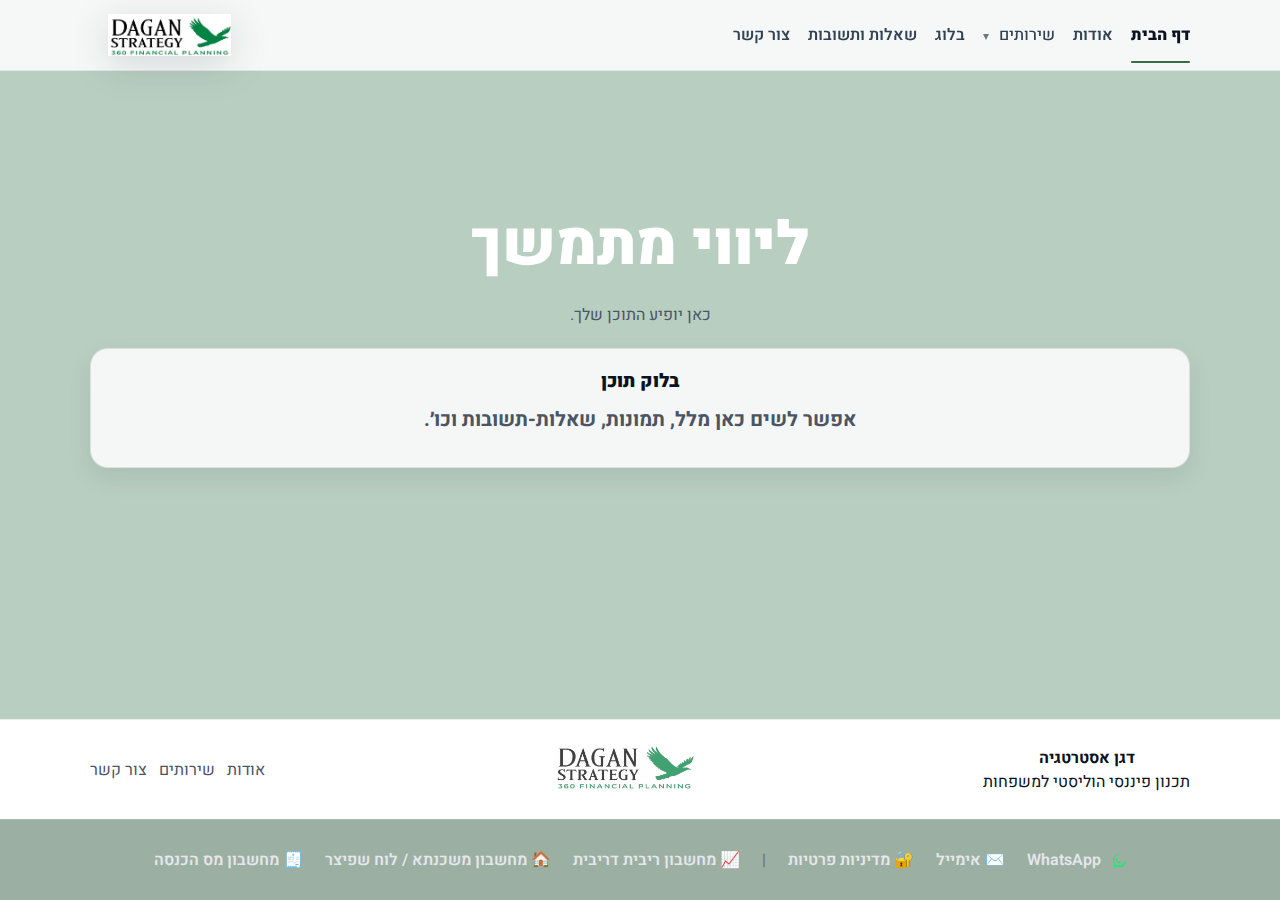
<file: services-retainer.html>
<!doctype html>
<html lang="he" dir="rtl">
<head>
  <meta charset="UTF-8" />
  <meta name="viewport" content="width=device-width, initial-scale=1.0" />
  <title>דגן אסטרטגיה | תכנון פיננסי למשפחות</title>

  <!-- Font (יוקרתי ונקי) -->
  <link rel="preconnect" href="https://fonts.googleapis.com">
  <link rel="preconnect" href="https://fonts.gstatic.com" crossorigin>
  <link href="https://fonts.googleapis.com/css2?family=Heebo:wght@300;400;600;700;800;900&display=swap" rel="stylesheet">

  <link rel="stylesheet" href="style.css">
</head>

<body>

<!-- ================= Header ================= -->
<header class="site-header">
  <div class="container header-inner">

    
    <nav class="nav" aria-label="תפריט ראשי">
        <a class="nav-link active" href="index.html">דף הבית</a>
        <a class="nav-link" href="about.html">אודות</a>
        
        
        <div class="nav-dropdown">
          <button class="nav-link nav-dropbtn" type="button" aria-haspopup="true" aria-expanded="false">
            שירותים <span class="nav-caret">▾</span>
          </button>
          <div class="dropdown" role="menu" aria-label="שירותים">
              <a href="services-financial-360.html">תכנון פיננסי 360</a>
              <a href="services-consulting.html">ייעוץ פיננסי</a>
              <a href="services-realestate.html">תכנון השקעות נדל״ן 360</a>
              <a href="services-retainer.html">ליווי מתמשך</a>
            </div>
            
        </div>
        
  
        <a class="nav-link" href="blog.html">בלוג</a>
        <a class="nav-link" href="faq.html">שאלות ותשובות</a>
        <a class="nav-link" href="contact.html">צור קשר</a>
      </nav>

    <a class="logo-center" href="index.html" aria-label="דף הבית - דגן אסטרטגיה">
      <img class="logo-img" src="images/logo.jpg" alt="דגן אסטרטגיה">
    </a>

    <button class="menu-btn" id="menuBtn" aria-label="פתיחת תפריט" aria-expanded="false">☰</button>
  </div>

  <div class="mobile-nav" id="mobileNav" hidden>
    <a href="index.html">דף הבית</a>
    <a href="blog.html">בלוג</a>
    <a href="contact.html">צור קשר</a>
    <a href="faq.html">שאלות ותשובות</a>
    <a href="services.html">שירותים</a>
    <a href="about.html">אודות</a>
  </div>
  
</header>

<main>
  <section class="section">
    <div class="container">
      <h1>ליווי מתמשך</h1>
      <p class="section-subtitle">כאן יופיע התוכן שלך.</p>

      <div class="card reveal from-bottom">
        <h3>בלוק תוכן</h3>
        <p class="lead">אפשר לשים כאן מלל, תמונות, שאלות-תשובות וכו׳.</p>
      </div>
    </div>
  </section>
</main>

<footer class="site-footer">
    <div class="container footer-inner">
  
      <div class="footer-left">
        <strong>דגן אסטרטגיה</strong>
        <div class="muted">תכנון פיננסי הוליסטי למשפחות</div>
      </div>
  
      <!-- לוגו באמצע -->
      <div class="footer-logo">
        <img src="images/logo.jpg" alt="Dagan Strategy">
      </div>
  
      <div class="footer-links">
        <a href="about.html">אודות</a>
        <a href="services.html">שירותים</a>
        <a href="contact.html">צור קשר</a>
      </div>
  
    </div>
  </footer>
  <div class="footer-extra">
    <div class="container footer-extra-inner">
  
        <a href="https://wa.me/972549002792" target="_blank" rel="noopener" class="footer-link">
            <svg class="wa-icon" viewBox="0 0 32 32" aria-hidden="true">
              <path fill="currentColor"
                d="M19.11 17.36c-.27-.14-1.6-.79-1.85-.88-.25-.09-.43-.14-.61.14-.18.27-.7.88-.86 1.06-.16.18-.32.21-.59.07-.27-.14-1.14-.42-2.17-1.35-.8-.71-1.34-1.59-1.5-1.86-.16-.27-.02-.41.12-.55.12-.12.27-.32.41-.48.14-.16.18-.27.27-.46.09-.18.05-.34-.02-.48-.07-.14-.61-1.47-.84-2.01-.22-.53-.45-.46-.61-.47h-.52c-.18 0-.48.07-.73.34-.25.27-.96.94-.96 2.29 0 1.35.99 2.65 1.13 2.84.14.18 1.95 2.98 4.73 4.18.66.29 1.18.46 1.58.59.66.21 1.26.18 1.73.11.53-.08 1.6-.66 1.83-1.3.23-.64.23-1.18.16-1.3-.07-.11-.25-.18-.52-.32zM16.01 3C9.38 3 4 8.08 4 14.34c0 2.53.88 4.85 2.36 6.72L5 29l8.12-1.27c1.2.33 2.47.51 3.89.51 6.63 0 12.01-5.08 12.01-11.34C28.02 8.08 22.64 3 16.01 3zm0 22.02c-1.29 0-2.55-.18-3.74-.53l-.27-.08-4.82.75.79-4.55-.18-.28c-1.34-1.84-2.05-4-2.05-6.23 0-5.93 5.16-10.77 11.27-10.77 6.11 0 11.27 4.83 11.27 10.77 0 5.93-5.16 10.76-11.27 10.76z"/>
            </svg>
            WhatsApp
          </a>
          
  
      <a href="mailto:dagansfp@gmail.com" class="footer-link">
        ✉️ אימייל
      </a>
  
      <a href="privacy.html" class="footer-link">
        🔐 מדיניות פרטיות
      </a>
  
      <span class="footer-sep">|</span>
  
      <a href="compound-interest.html" class="footer-link">
        📈 מחשבון ריבית דריבית
      </a>
  
      <a href="mortgage.html" class="footer-link">
        🏠 מחשבון משכנתא / לוח שפיצר
      </a>
  
      <a href="tax-calculator.html" class="footer-link">
        🧾 מחשבון מס הכנסה
      </a>
  
    </div>
  </div>

<script src="script.js"></script>
</body>
</html>
</file>
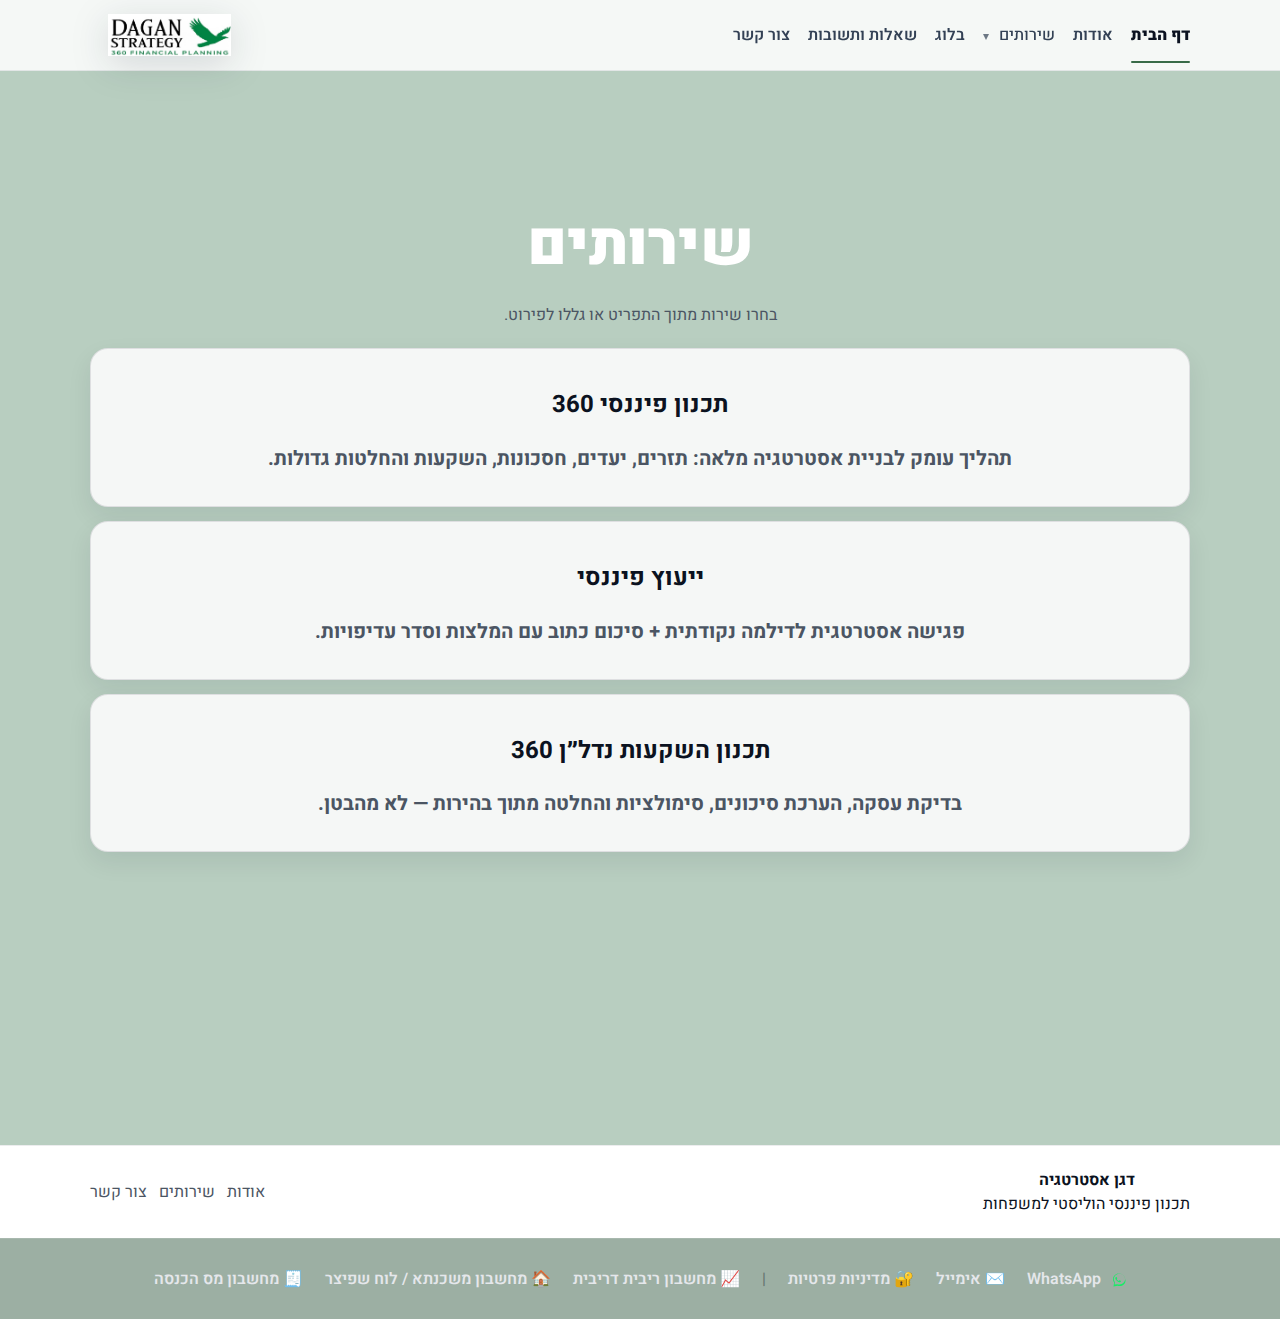
<file: services.html>
<!doctype html>
<html lang="he" dir="rtl">
<head>
  <meta charset="UTF-8" />
  <meta name="viewport" content="width=device-width, initial-scale=1.0" />
  <title>דגן אסטרטגיה | תכנון פיננסי למשפחות</title>

  <!-- Font (יוקרתי ונקי) -->
  <link rel="preconnect" href="https://fonts.googleapis.com">
  <link rel="preconnect" href="https://fonts.gstatic.com" crossorigin>
  <link href="https://fonts.googleapis.com/css2?family=Heebo:wght@300;400;600;700;800;900&display=swap" rel="stylesheet">

  <link rel="stylesheet" href="style.css">
</head>

<body class="contact-page">


<!-- ================= Header ================= -->
<header class="site-header">
  <div class="container header-inner">

    
    <nav class="nav" aria-label="תפריט ראשי">
        <a class="nav-link active" href="index.html">דף הבית</a>
        <a class="nav-link" href="about.html">אודות</a>
        
        
        <div class="nav-dropdown">
          <button class="nav-link nav-dropbtn" type="button" aria-haspopup="true" aria-expanded="false">
            שירותים <span class="nav-caret">▾</span>
          </button>
          <div class="dropdown" role="menu" aria-label="שירותים">
              <a href="services-financial-360.html">תכנון פיננסי 360</a>
              <a href="services-consulting.html">ייעוץ פיננסי</a>
              <a href="services-realestate.html">תכנון השקעות נדל״ן 360</a>
              <a href="services-retainer.html">ליווי מתמשך</a>
            </div>
            
        </div>
        
  
        <a class="nav-link" href="blog.html">בלוג</a>
        <a class="nav-link" href="faq.html">שאלות ותשובות</a>
        <a class="nav-link" href="contact.html">צור קשר</a>
      </nav>

    <a class="logo-center" href="index.html" aria-label="דף הבית - דגן אסטרטגיה">
      <img class="logo-img" src="images/logo.jpg" alt="דגן אסטרטגיה">
    </a>

    <button class="menu-btn" id="menuBtn" aria-label="פתיחת תפריט" aria-expanded="false">☰</button>
  </div>

  <div class="mobile-nav" id="mobileNav" hidden>
    <a href="index.html">דף הבית</a>
    <a href="blog.html">בלוג</a>
    <a href="contact.html">צור קשר</a>
    <a href="faq.html">שאלות ותשובות</a>
    <a href="services.html">שירותים</a>
    <a href="about.html">אודות</a>
  </div>
  
</header>

<main>
  <section class="section">
    <div class="container">
      <h1>שירותים</h1>
      <p class="section-subtitle">בחרו שירות מתוך התפריט או גללו לפירוט.</p>

      <div class="card reveal from-bottom" id="service-360">
        <h2>תכנון פיננסי 360</h2>
        <p class="lead">תהליך עומק לבניית אסטרטגיה מלאה: תזרים, יעדים, חסכונות, השקעות והחלטות גדולות.</p>
      </div>

      <div class="card reveal from-bottom" id="service-advice" style="margin-top:14px;">
        <h2>ייעוץ פיננסי</h2>
        <p class="lead">פגישה אסטרטגית לדילמה נקודתית + סיכום כתוב עם המלצות וסדר עדיפויות.</p>
      </div>

      <div class="card reveal from-bottom" id="service-realestate" style="margin-top:14px;">
        <h2>תכנון השקעות נדל״ן 360</h2>
        <p class="lead">בדיקת עסקה, הערכת סיכונים, סימולציות והחלטה מתוך בהירות — לא מהבטן.</p>
      </div>

      <div class="card reveal from-bottom" id="service-ongoing" style="margin-top:14px;">
        <h2>ליווי מתמשך</h2>
        <p class="lead">ליווי לאורך זמן: פגישות בקרה, התאמות, יישום בפועל והתקדמות ליעדים.</p>
      </div>

    </div>
  </section>
</main>

<footer class="site-footer">
  <div class="container footer-inner">
    <div>
      <strong>דגן אסטרטגיה</strong>
      <div class="muted">תכנון פיננסי הוליסטי למשפחות</div>
    </div>

    <div class="footer-links">
      <a href="about.html">אודות</a>
      <a href="services.html">שירותים</a>
      <a href="contact.html">צור קשר</a>
    </div>
  </div>
</footer>
<div class="footer-extra">
    <div class="container footer-extra-inner">
  
        <a href="https://wa.me/972549002792" target="_blank" rel="noopener" class="footer-link">
            <svg class="wa-icon" viewBox="0 0 32 32" aria-hidden="true">
              <path fill="currentColor"
                d="M19.11 17.36c-.27-.14-1.6-.79-1.85-.88-.25-.09-.43-.14-.61.14-.18.27-.7.88-.86 1.06-.16.18-.32.21-.59.07-.27-.14-1.14-.42-2.17-1.35-.8-.71-1.34-1.59-1.5-1.86-.16-.27-.02-.41.12-.55.12-.12.27-.32.41-.48.14-.16.18-.27.27-.46.09-.18.05-.34-.02-.48-.07-.14-.61-1.47-.84-2.01-.22-.53-.45-.46-.61-.47h-.52c-.18 0-.48.07-.73.34-.25.27-.96.94-.96 2.29 0 1.35.99 2.65 1.13 2.84.14.18 1.95 2.98 4.73 4.18.66.29 1.18.46 1.58.59.66.21 1.26.18 1.73.11.53-.08 1.6-.66 1.83-1.3.23-.64.23-1.18.16-1.3-.07-.11-.25-.18-.52-.32zM16.01 3C9.38 3 4 8.08 4 14.34c0 2.53.88 4.85 2.36 6.72L5 29l8.12-1.27c1.2.33 2.47.51 3.89.51 6.63 0 12.01-5.08 12.01-11.34C28.02 8.08 22.64 3 16.01 3zm0 22.02c-1.29 0-2.55-.18-3.74-.53l-.27-.08-4.82.75.79-4.55-.18-.28c-1.34-1.84-2.05-4-2.05-6.23 0-5.93 5.16-10.77 11.27-10.77 6.11 0 11.27 4.83 11.27 10.77 0 5.93-5.16 10.76-11.27 10.76z"/>
            </svg>
            WhatsApp
          </a>
          
  
      <a href="mailto:dagansfp@gmail.com" class="footer-link">
        ✉️ אימייל
      </a>
  
      <a href="privacy.html" class="footer-link">
        🔐 מדיניות פרטיות
      </a>
  
      <span class="footer-sep">|</span>
  
      <a href="compound-interest.html" class="footer-link">
        📈 מחשבון ריבית דריבית
      </a>
  
      <a href="mortgage.html" class="footer-link">
        🏠 מחשבון משכנתא / לוח שפיצר
      </a>
  
      <a href="tax-calculator.html" class="footer-link">
        🧾 מחשבון מס הכנסה
      </a>
  
    </div>
  </div>

<script src="script.js"></script>
</body>
</html>
</file>
<file: style.css>
:root{
    --bg: #d7d8dc;
    --card:#ffffff;
    --text:#0b1220;
    --muted:#4b5563;
    --border: rgba(15,23,42,0.10);
  
    --primary:#386b48;
    --primary2:#386b48;
    --primary-weak: rgba(45,30,245,0.10);
  
    --shadow-sm: 0 10px 25px rgba(15,23,42,0.08);
    --shadow-md: 0 22px 60px rgba(15,23,42,0.12);
    --shadow-lg: 0 35px 90px rgba(15,23,42,0.16);
  
    --radius-xl: 28px;
  }
  
  *{ box-sizing:border-box; }
  
  html, body{
    height: 100%;
  }
  
  body{
    margin:0;
    font-family: "Heebo", Arial, sans-serif;
    color:var(--text);
  
    /* ✅ בשביל שהפוטר יישב בתחתית תמיד */
    display: flex;
    flex-direction: column;
    min-height: 100vh;
      
    /* הרקע שלך */
    background:
      linear-gradient(180deg, #2f553c 0%, #d7dcda 0%, #b8cec0 0%);
  }

  main{
    flex: 1; /* ✅ דוחף את הפוטר למטה */
  }
  
  
  .container{
    width:min(1100px, 100%);
    margin:0 auto;
    text-align: center;
  }
  
  /* ================= Header ================= */
  .site-header{
    position: sticky;
    top:0;
    z-index: 50;
    background:rgba(255,255,255,0.85);
    backdrop-filter: blur(12px);
    border-bottom:1px solid rgba(15,23,42,0.08);
  }
  
  .header-inner{
    display:grid;
    grid-template-columns: 1fr auto auto;
    align-items:center;
    padding: 14px 0;
    direction: rtl;
    gap: 18px;
    position: relative;
  }
  
  .nav{
    justify-self: start;
    display:flex;
    align-items:center;
    gap: 18px;
    white-space: nowrap;
  }
  
  .nav-link{
    text-decoration:none;
    color:#334155;
    font-weight: 600;
    padding: 8px 0;
    position: relative;
    transition: color .2s ease;
  }
  
  .nav-link::after{
    content:"";
    position:absolute;
    right:0;
    bottom:-8px;
    height:2px;
    width:0;
    background: linear-gradient(90deg, var(--primary), var(--primary2));
    transition: width .25s ease;
    border-radius: 99px;
  }
  
  .nav-link:hover{ color:#0b1220; }
  .nav-link:hover::after{ width:100%; }
  .nav-link.active{ font-weight: 900; color:#0b1220; }
  .nav-link.active::after{ width:100%; }
  
  .logo-center{
    justify-self: center;
    text-decoration:none;
    color:#111827;
    text-align:center;
    line-height:1.1;
    display:flex;
    flex-direction: column;
    align-items:center;
    gap: 4px;
  }
  
  
  .logo-img{
    height: 42px;
    width: auto;
    display:block;
    filter: drop-shadow(0 8px 18px rgba(15,23,42,0.14));
  }
  
  .logo-title{
    font-size: 18px;
    font-weight: 900;
  }
  
  .menu-btn{
    display:none;
    border: 1px solid rgba(15,23,42,0.10);
    background:#fff;
    padding: 8px 10px;
    border-radius: 12px;
    cursor:pointer;
    box-shadow: var(--shadow-sm);
  }
  
  .mobile-nav{
    border-top: 1px solid rgba(15,23,42,0.08);
    background:#fff;
    padding: 8px 0;
  }
  .mobile-nav a{
    display:block;
    padding: 12px 16px;
    text-decoration:none;
    color:#111827;
  }
  .mobile-nav a:hover{ background: rgba(15,23,42,0.04); }
  
  /* ================= Hero ================= */
  .hero{
    padding: 34px 0 26px;
    position: relative;
    overflow: hidden;
   
  }
  
  .hero::before{
  content: "";
    position: absolute;
    bottom: -120px;
    left: 50%;
    transform: translateX(-50%);
    width: 160%;
    height: 420px;
    background: #f3f6f4; /* הגוון הבהיר */
    border-radius: 0 100% 70% 0;
    z-index: 0;
  }
  
  .hero-inner{
    display:flex;
    align-items:flex-start;
    gap: 32px;
    direction: rtl;
    height: 400px;
  }
  
  .hero-text{
    width: 100%;
    text-align: center;
    animation: rise .8s ease both;
    
  }
  
  .hero-image{
    padding: 5px;
    animation: rise .8s ease both;
    animation-delay: .08s;
  position: absolute;
  bottom: 0;             /* 🔥 צמוד לתחתית ה-hero */
  height: 95%;
  right:0;
  }
 
  h1{
    font-weight: 900;
    margin-bottom: 12px;
    color:var(--card);
    font-size: 60px;
  }
  .lead{
    font-size: 20px;   /* תעלי ל־22px / 24px לפי הטעם */
    line-height: 3.6;
    color: var(--muted);
    font-weight: bold;
  }
  
  .cta-outline{
    display: inline-flex;
    align-items: center;
    justify-content: center;
    margin-top: 22px;
    padding: 14px 22px;
  
    border: 2px solid #386b48;
    border-radius: 0;            /* 🔥 מרובע */
    background: transparent;
    color: #386b48;
  
    font-weight: 800;
    font-size: 15px;
    text-decoration: none;
    cursor: pointer;
  
    transition: transform .2s ease, background .2s ease, color .2s ease;
  }
  
  .cta-outline:hover{
    background: #386b48;
    color: #fff;
    transform: translateY(-2px);
  }
  
  .cta-outline:active{
    transform: translateY(0);
  }
  
  
  h3{ margin: 22px 0 10px; }
  
  .btn{
    display:inline-block;
    text-decoration:none;
    border-radius:12px;
    padding:12px 16px;
    border:1px solid rgba(15,23,42,0.10);
    color:var(--text);
    background:white;
  }
  .btn.ghost{ background:var(--card); }
  
  .btn.primary{
    background: linear-gradient(90deg, var(--primary), var(--primary2));
    border: none;
    color:white;
    box-shadow: var(--shadow-sm);
  }

  
  .trust{
    display:flex;
    gap:10px;
    flex-wrap:wrap;
    color:var(--muted);
    font-size:13px;
    margin-top: 12px;
    justify-content: center;
  }
  
  .trust-item{
    background: rgba(255,255,255,0.85);
    border:1px solid rgba(15,23,42,0.10);
    padding:8px 12px;
    border-radius:999px;
    box-shadow: 0 10px 24px rgba(15,23,42,0.06);
  }
 
 
  
  /* ================= Services preview ================= */
  .services-preview{
    overflow: hidden;
    position: relative;
 background:
  linear-gradient(180deg, #2f553c 0%, #d7dcda 0%, #b8cec0 0%);

  }

  .services-preview::before{ /*זה הבלוק שיוצר את הגל*/
    content: "";
    position: absolute;
    bottom: -120px;
    left: 50%;
    transform: translateX(-50%);
    width: 160%;
    height: 420px;
    background: #f3f6f4; /* הגוון הבהיר */
    border-radius: 50% 50% 0 0;
    z-index: 0;
  }
  
  .services-preview .container{
    position: relative;
    z-index: 1;
  }
  
 
  
  /* Waves / bubbles top ornament */
  .services-shell::before{
    content:"";
    position:absolute;
    
    top:-2px;
    height:540px;
    background:
      radial-gradient(60px 40px at 10% 70%, rgba(255,255,255,0.16), transparent 70%),
      radial-gradient(90px 55px at 35% 85%, rgba(255,255,255,0.14), transparent 70%),
      radial-gradient(70px 45px at 60% 75%, rgba(255,255,255,0.14), transparent 70%),
      radial-gradient(110px 70px at 85% 90%, rgba(255,255,255,0.12), transparent 70%);
    opacity: 0.25;
  }
  
  /* soft light */
  .services-shell::after{
    content:"";
    position:absolute;
    inset:-2px;
    background:
      radial-gradient(800px 260px at 50% 0%, rgba(4, 59, 36, 0.18), transparent 60%),
      radial-gradient(800px 260px at 10% 30%, rgba(22, 103, 69, 0.12), transparent 60%);
    pointer-events:none;
    opacity: .9;
  }
  
  .services-title{
    position: relative;
    z-index: 2;
    text-align: center;
    font-size: 34px;
    margin: 0 0 40px;
    color: var(--card);
    font-weight: 900;
    height: 100px;
  }
  
  .services-grid{
    position: relative;
    z-index: 2;
    display: grid;
    grid-template-columns: repeat(4, 1fr);
    gap: 22px;
    align-items: center;
  margin-bottom: 180px;
   
  }
  
  .service-box{
    position: relative;       /* כדי שהכפתור יישב יחסית לבוקס */
    padding-bottom: 60px;     /* מקום לכפתור שלא ידרוס טקסט */
    background: var(--card);
    border-radius: 22px;
    height: 390px
    
  }
  
  .service-box::before{
    content:"";
    position:absolute;
    inset:-2px;
    background: radial-gradient(500px 140px at 50% -30px, rgba(45,30,245,0.12), transparent 60%);
    opacity:0;
    transition: opacity .28s ease;
  }
  
  .service-box:hover{
    transform: translateY(-10px);
    box-shadow: var(--shadow-md);
    filter: saturate(1.05);
  }
  
  .service-box:hover::before{ opacity:1; }
  
  .service-box h3{
    margin: 10px 0 10px;
    font-size: 22px;
    font-weight: 900;
  }
  
  .service-box p{
    margin: 0 0 18px;
    color: #475569;
    line-height: 1.9;
    font-size: 15px;
  }
  
  .service-icon{
    width: 84px;
    height: 60px;
    margin-top: 10px;
    align-items: center;
    position: relative;
    
  }
  
  .service-icon span{
    position: absolute;
    inset: 0;
    border-radius: 22px;
    transform: rotate(12deg);
    background: rgba(148,163,184,0.55);
  }
  
  .service-icon span:last-child{
    transform: rotate(-14deg) translateX(14px);
    background: rgba(59,130,246,0.28);
  }
  
  .service-icon.blue span{ background: rgba(37,99,235,0.65); }
  .service-icon.blue span:last-child{ background: rgba(56,189,248,0.35); }
  
  .service-icon.mint span{ background: rgba(45,212,191,0.42); }
  .service-icon.mint span:last-child{ background: rgba(148,163,184,0.55); }
  
  .service-icon.gold span{ background: rgba(15,23,42,0.65); }
  .service-icon.gold span:last-child{ background: rgba(255,255,255,0.38); }
  
  .service-btn{
    position: absolute;
    left: 40px;               /* אם RTL ואת רוצה ימינה: החליפי ל right */
    bottom: 10px;             /* ✅ 10px מהתחתית */
    
    display: inline-flex;
    align-items: center;
    justify-content: center;
    text-decoration: none;
    background: var(--primary);
    color: #fff;
    padding: 12px 18px;
    border-radius: 14px;
    font-weight: 900;
  
    transition: transform .15s ease, filter .2s ease, box-shadow .2s ease;
    box-shadow: 0 10px 22px rgba(0,0,0,0.12);
  }
  
  /* Hover */
  .service-btn:hover{
    transform: translateY(-15px);
    filter: brightness(1.35);
  }
  
  
  /* ================= Yoav plan ================= */
  .yoav-plan{ padding: 18px 0 10px; }
  .yoav-plan-text{ text-align: center; }
  
  /* ================= Sections ================= */
 /* ===== Contact page: bigger + nicer ===== */
.section{
    padding: 90px 0;
  }
 
  
  .container.split{
    display: grid;
    grid-template-columns: 1fr 1.1fr; /* טופס קצת יותר גדול */
    gap: 36px;
    align-items: start;
    
  }
  .split{
    display: grid;
    grid-template-columns: 1fr 1.6fr;
    gap: 48px;
    align-items: center;
  }
  .split-media{
    display: flex;
    justify-content: center;
   
  }
  .split-media img{
    width: 500px;
    height: 500px;
    border-radius: 90%; /* העיגול */
    box-shadow: 0 22px 60px rgba(0,0,0,0.18);
    border: 6px solid rgba(255,255,255,0.6);
  }
  /* התאמה למובייל */
@media (max-width: 900px){
    .split{
      grid-template-columns: 1fr;
      text-align: center;
    }
  
    .split-media img{
      width: 220px;
      height: 220px;
    }
  }
  
  .section.alt{
    background:white;
    border-top:1px solid rgba(15,23,42,0.08);
    border-bottom:1px solid rgba(15,23,42,0.08);
  }
  
  .section-title{ margin:0 0 8px; font-size:22px; font-weight: 900; }
  .section-subtitle{ margin:0 0 18px; color:var(--muted); line-height:1.8; }
  
  .grid-3{
    display:grid;
    grid-template-columns: repeat(3, 1fr);
    gap:16px;
  }
  
  .card{
    background:#f5f7f6;
    border:1px solid rgba(15,23,42,0.10);
    border-radius:18px;
    padding:18px;
    text-align: center;
    box-shadow: var(--shadow-sm);
    transition: transform .2s ease, box-shadow .2s ease;
  }
  .card:hover{ transform: translateY(-6px); box-shadow: var(--shadow-md); }
  
  .card h3{ margin:0 0 8px; font-weight: 900; }
  .card p{ margin:0 0 12px; color:var(--muted); line-height:1.7; }
  
  .split{
    display:grid;
    grid-template-columns: 1fr 1fr;
    gap:16px;
    align-items:start;
  }
  
  
  .mini-item{
    background: rgba(255,255,255,0.65);
    border:1px solid rgba(15,23,42,0.10);
    border-radius:16px;
    padding:14px;
    text-decoration:none;
    color:var(--text);
    box-shadow: 0 10px 24px rgba(15,23,42,0.06);
    transition: transform .15s ease, filter .2s ease;
  }
  .mini-item:hover{ transform: translateY(-3px); filter: brightness(1.02); }
  
  .final-cta{
    background:rgba(255,255,255,0.92);
    border:1px solid rgba(15,23,42,0.10);
    border-radius:22px;
    padding:24px;
    text-align:center;
    box-shadow: var(--shadow-md);
  }
  .final-cta p{ color:var(--muted); margin:8px 0 16px; }
  
  /* ================= Footer ================= */
  .site-footer{
    padding:22px 0;
    border-top:1px solid rgba(15,23,42,0.08);
    background:white;
  }
  
  .footer-inner{
    display:flex;
    align-items:center;
    justify-content:space-between;
    gap:12px;
  }
  
  .footer-links{ display:flex; gap:12px; }
  .footer-links a{ color:var(--muted); text-decoration:none; }
  .footer-links a:hover{ color:var(--text); }
  
  /* ================= Animations: reveal on scroll ================= */
  .reveal{
    opacity: 0;
    transform: translateY(14px);
    transition: opacity .5s ease, transform .5s ease;
  }
  
  .reveal.active{
    opacity: 1;
    transform: none;
  }
  
  
  .reveal.from-right{ transform: translateX(-24px); }
  .reveal.from-left { transform: translateX(24px); }
  .reveal.from-right.show,
  .reveal.from-left.show{ transform: translateX(0); }
  
  @keyframes rise{
    from{ opacity:0; transform: translateY(16px); }
    to{ opacity:1; transform: translateY(0); }
  }
  
  /* ================= Responsive ================= */
  @media (max-width: 980px){
    .nav{ display:none; }
    .menu-btn{ display:inline-block; }
    .header-inner{ grid-template-columns: 1fr auto auto; }
  }
  
  @media (max-width: 900px){
    .hero-inner{ flex-direction: column; }
    .hero-image, .hero-text{ width: 100%; }
    .hero-image img{ width: 100%; max-width: none; height: auto; }
    h1{ font-size:30px; }
  
    .grid-3{ grid-template-columns: 1fr; }
    .split{ grid-template-columns: 1fr; }
  }
  
  @media (max-width: 1100px){
    .services-grid{ grid-template-columns: repeat(2, 1fr); }
  }
  @media (max-width: 700px){
    .services-grid{ grid-template-columns: 1fr; }
  }
  /* ===== Elegant hover dropdown ===== */
  .nav-dropdown{ position: relative; }

  .nav-dropbtn{
    background: none;
    border: 0;
    cursor: pointer;
    font: inherit;
    padding: 8px 0;
    color:#334155;
    font-weight: 500;
  }
  
  .nav-caret{ font-size: 12px; opacity:.7; margin-right:6px; }
  
  /* סגור כברירת מחדל – בלי display:none */
  .nav-dropdown .dropdown{
    position: absolute;
    top: calc(100% + 10px);
    right: 0;
    min-width: 200px;
    background: #f0ecec;
    border: 1px solid rgba(15,23,42,0.10);
    border-radius: 14px;
    box-shadow: 0 18px 50px rgba(15,23,42,0.14);
    padding: 8px;
    z-index: 999;
  
    opacity: 0;
    transform: translateY(8px);
    pointer-events: none;
    transition: opacity .18s ease, transform .18s ease;
  }
  
  /* פתיחה בהובר בדסקטופ */
  @media (hover: hover) and (pointer: fine){
    .nav-dropdown:hover .dropdown{
      opacity: 1;
      transform: translateY(0);
      pointer-events: auto;
    }
  }
  
  /* פתיחה במובייל עם class open (מה-JS) */
  .nav-dropdown.open .dropdown{
    opacity: 1;
    transform: translateY(0);
    pointer-events: auto;
  }
  
  .nav-dropdown .dropdown a{
    display:block;
    padding: 10px 12px;
    border-radius: 10px;
    text-decoration:none;
    color:#0f172a;
    font-weight: 600;
  }
  
  .nav-dropdown .dropdown a:hover{
    background: rgba(58,18,237,0.08);
  }
  
  /* ===== Contact template only (keeps your colors) ===== */
/* =========================
   Contact page ONLY (scoped)
   ========================= */
   /* =========================
   CONTACT PAGE (Updated)
   ========================= */

body.contact-page{
    background: linear-gradient(180deg, #2f553c 0%, #d7dcda 0%, #b8cec0 0%);
  }
  
  body.contact-page .section{
    padding: 90px 0 120px;
  }
  
  /* גריד רק בעמוד צור קשר */
  body.contact-page .container.split{
    display: grid;
    grid-template-columns: 1fr 1fr;
    gap: 36px;
    align-items: start;
  }
  
  /* cards */
  body.contact-page .contact-form,
  body.contact-page .contact-info{
    background: rgba(255,255,255,0.92);
    border: 1px solid rgba(15,23,42,0.10);
    border-radius: 26px;
    padding: 34px;
    box-shadow: 0 18px 40px rgba(0,0,0,0.10);
  }
  
  /* כותרות */
  body.contact-page .contact-big{
    font-size: 34px;
    font-weight: 900;
    margin: 0 0 18px;
  }
  
  /* שדות */
  body.contact-page .field.line{
    display: grid;
    gap: 8px;
    margin-bottom: 14px;
  }
  
  body.contact-page .field.line span{
    font-size: 14px;
    font-weight: 700;
    color: rgba(0,0,0,0.65);
  }
  
  body.contact-page .input{
    width: 100%;
    height: 48px;
    border-radius: 14px;
    border: 1px solid rgba(0,0,0,0.12);
    background: rgba(255,255,255,0.95);
    padding: 10px 14px;
    font-size: 16px;
    outline: none;
    box-sizing: border-box;
  }
  
  body.contact-page .input:focus{
    border-color: rgba(34,86,52,0.55);
    box-shadow: 0 0 0 4px rgba(34,86,52,0.15);
  }
  
  /* שתי עמודות בטופס */
  body.contact-page .two{
    display: grid;
    grid-template-columns: 1fr 1fr;
    gap: 14px;
  }
  
  /* תיבת הודעה */
  body.contact-page textarea.message{
    resize: vertical;
    min-height: 140px;
    height: auto;
    line-height: 1.7;
    padding-top: 12px;
  }
  
  /* =========================
     CONTACT LINKS (Unified)
     ========================= */
  
  body.contact-page .info-rows{
    display: grid;
    gap: 14px;
    justify-items: center; /* מרכז את הכפתורים */
  }
  
  /* כל השורות אותו גודל */
  body.contact-page .info-rows .wa-row{
    width: min(520px, 100%);  /* רוחב אחיד */
    height: 56px;             /* גובה אחיד */
    display: flex;
    align-items: center;
    
    justify-content: space-between;
    padding: 0 18px;
    border-radius: 16px;
    text-decoration: none;
    background: var(--primary);
    border: 1px solid rgba(222,234,226,0.25);
    color: #0b0f14;
    font-weight: 800;
    box-sizing: border-box;
    transition: transform .18s ease, box-shadow .18s ease, filter .18s ease;
  }
  
  /* טקסט */
  body.contact-page .info-rows .wa-row strong{
    font-size: 17px;
    font-weight: 800;
  }
  
  /* אייקון טלפון/@ */
  body.contact-page .info-rows .wa-row .info-icon{
    width: 36px;
    height: 36px;
    border-radius: 12px;
    display: grid;
    place-items: center;
    background: rgba(255,255,255,0.22);
    flex-shrink: 0;
  }
  
  /* אייקון וואטסאפ */
  body.contact-page .wa-dot{
    width: 36px;
    height: 36px;
    border-radius: 12px;
    display: grid;
    place-items: center;
    background: rgba(255,255,255,0.22);
    flex-shrink: 0;
  }
  body.contact-page .wa-dot img{
    width: 18px;
    height: 18px;
    display: block;
  }
  
  /* hover */
  body.contact-page .info-rows .wa-row:hover{
    transform: translateY(-2px);
    box-shadow: 0 14px 28px rgba(0,0,0,0.16);
    filter: brightness(1.02);
  }
  
  /* =====================
     Contact logo section
     ===================== */
  
  body.contact-page .contact-logo{
    margin-top: 26px;
    text-align: center;
    opacity: 0.35;
  }
  
  body.contact-page .contact-logo img{
    max-width: 260px;
    width: 100%;
    height: auto;
  }
  
  /* =========================
     Responsive
     ========================= */
  
  @media (max-width: 900px){
    body.contact-page .container.split{
      grid-template-columns: 1fr;
    }
    body.contact-page .two{
      grid-template-columns: 1fr;
    }
  }
  
  /* =========================
   ABOUT HERO (like screenshot)
   ========================= */
   /* רקע אחיד לעמוד אודות בלבד */

  /* מבטל אפורים מתחלפים רק בעמוד אודות */
.about-page .section,
.about-page main,
.about-page {
    background:
    linear-gradient(180deg, #2f553c 0%, #d7dcda 0%, #b8cec0 0%);
}

   .about-page .about-hero{ 
    position: relative;
    min-height: 78vh;
   
  }
  
  /* רקע */
  .about-page .about-hero-bg{
    position: absolute;
    inset: 0;
    background: url("images/about.jpg") center/cover no-repeat;
    z-index: 0;
  }
  
  /* שכבת כהות */
  .about-page .about-hero-overlay{
    position: absolute;
    inset: 0;
    background: rgba(0,0,0,0.38);
    z-index: 1;
  }
  
  /* התוכן מעל */
  .about-page .about-hero-inner{
    position: relative;
    z-index: 2;
    padding-right: 520px; /* מקום לתמונה */
    padding-top: 60px;
    padding-bottom: 60px;
  }
  
  /* ✅ תמונת יואב - עכשיו absolute ביחס ל-hero עצמו */

  
.about-page .about-hero-photo{
    position: absolute !important;
    right: 6% !important;
    bottom: 0 !important;
  
    width: 400px;; /* ⬅️ זה מה שמגדיל */
    max-width: none !important;
  
    margin: 0 !important;
    padding: 0 !important;
  }
  
  .about-page .about-hero-photo img{
    width: 100% !important;
    max-width: none !important;
    height: auto !important;
  
    background: transparent !important;
    border: 0 !important;
    border-radius: 0 !important;
    box-shadow: none !important;
    filter: drop-shadow(0 22px 50px rgba(0,0,0,0.45)) !important;
    display: block !important;
  }
  /* טקסט */
  .about-page .about-hero-title{
    font-size: clamp(40px, 4.6vw, 72px);
    font-weight: 900;
    margin: 0 0 16px;
    color: #f5f7f6;
    text-shadow: 0 10px 35px rgba(0,0,0,0.45);
  }
  
  .about-page .about-hero-lead,
  .about-page .about-hero-text{
    margin: 0 0 14px;
    line-height: 1.9;
    font-size: 16px;
    color: rgba(255,255,255,0.92);
    text-shadow: 0 8px 22px rgba(0,0,0,0.35);
  }
  
  .about-page .about-hero-actions{
    margin-top: 22px;
    display: flex;
    gap: 12px;
    flex-wrap: wrap;
  }
  
  /* רספונסיבי */
  @media (max-width: 900px){
    .about-page .about-hero-inner{
      padding-right: 0;
      text-align: center;
    }
    .about-page .about-hero-actions{
      justify-content: center;
    }
    .about-page .about-hero-photo{
        position: absolute !important;
        right: 6% !important;
        bottom: 0 !important;
      
        width: 1000px; /* ⬅️ זה מה שמגדיל */
        max-width: none !important;
      
        margin: 0 !important;
        padding: 0 !important;
      }
      
      .about-page .about-hero-photo img{
        width: 100% !important;
        max-width: none !important;
        height: auto !important;
      
        background: transparent !important;
        border: 0 !important;
        border-radius: 0 !important;
        box-shadow: none !important;
        filter: drop-shadow(0 22px 50px rgba(0,0,0,0.45)) !important;
        display: block !important;
      }
}



  /* ===== Footer logo ===== */
.site-footer .footer-logo img{
    max-width: 140px;     /* שליטה ברוחב */
    max-height: 60px;     /* חשוב! מונע גובה ענקי */
    width: auto;
    height: auto;
    object-fit: contain;
    opacity: 0.75;        /* עדין */
  }
  /* ===== FAQ Accordion ===== */

body.faq-page .faq-question{
    width: 100%;
    background: none;
    border: 0;
    padding: 0;
    display: flex;
    justify-content: space-between;
    align-items: center;
    cursor: pointer;
    font-family: inherit;
    text-align: right;
  }
  
  body.faq-page .faq-question span:first-child{
    font-size: 15px;
    font-weight: 900;
    color: rgba(10,22,18,0.9);
  }
  
  body.faq-page .faq-icon{
    font-size: 22px;
    font-weight: 700;
    transition: transform .25s ease;
  }
  
  /* תשובה – סגורה כברירת מחדל */
  body.faq-page .faq-answer{
    max-height: 0;
    overflow: hidden;
    transition: max-height .35s ease, opacity .3s ease;
    opacity: 0;
  }
  
  body.faq-page .faq-answer p{
    margin: 12px 0 0;
    font-size: 14px;
    line-height: 1.85;
    color: rgba(10,22,18,0.75);
  }
  
  /* מצב פתוח */
  body.faq-page .faq-item.open .faq-answer{
    max-height: 500px; /* מספיק לכל תשובה */
    opacity: 1;
  }
  
  body.faq-page .faq-item.open .faq-icon{
    transform: rotate(45deg); /* + נהיה × */
  }
  /* ==================================
   FAQ PAGE – premium + green background
   ================================== */
body.faq-page{
    background: linear-gradient(180deg, #225634 0%, #d7dcda 0%, #b8cec0 0%);
  }
  
  /* HERO קטן */
  body.faq-page .faq-hero{
    position: relative;
    padding: 34px 0 26px;
    overflow: hidden;
  }
 
  body.faq-page .faq-hero-bg{
    position: absolute;
    inset: 0;
    background: radial-gradient(1200px 600px at 70% 10%, rgba(255,255,255,0.18), transparent 60%);
    z-index: 0;
  }
  body.faq-page .faq-hero::after{
    content: "";
    position: absolute;
    inset: 0;
    background-image: url("images/q.png");
    background-position: center;
    background-size: 270px auto;      /* שליטה בגודל */
    opacity: 0.5;                    /* הכי חשוב */
    pointer-events: none;
    z-index: 0;
    background-repeat: no-repeat;
  }
  
  body.faq-page .faq-hero-overlay{
    position: absolute;
    inset: 0;
    background: rgba(0,0,0,0.00);
    z-index: 1;
  }
  
  body.faq-page .faq-hero-inner{
    position: relative;
    z-index: 2;
    text-align: center;
    color: rgba(255,255,255,0.92);
  }
  
  body.faq-page .faq-hero-badge{
    display: inline-flex;
    align-items: center;
    gap: 8px;
    padding: 8px 14px;
    border-radius: 999px;
    background: rgba(255,255,255,0.14);
    border: 1px solid rgba(255,255,255,0.18);
    font-weight: 800;
    font-size: 13px;
    letter-spacing: .2px;
    margin-bottom: 10px;
  }
  
  body.faq-page .faq-hero-title{
    margin: 0 0 8px;
    font-size: clamp(34px, 4.2vw, 54px);
    font-weight: 900;
    text-shadow: 0 12px 34px rgba(0,0,0,0.25);
  }
  
  body.faq-page .faq-hero-subtitle{
    margin: 0 auto 16px;
    max-width: 780px;
    line-height: 1.9;
    color: rgba(255,255,255,0.88);
    text-shadow: 0 10px 26px rgba(0,0,0,0.18);
  }
  
  body.faq-page .faq-hero-actions{
    display: flex;
    justify-content: center;
    gap: 12px;
    flex-wrap: wrap;
  }
  
  /* מרווחים */
  body.faq-page .faq-section.section{
    padding: 26px 0 110px;
  }
  
  /* כרטיס ה-FAQ */
  body.faq-page .faq-wrap{
    max-width: 980px;
    margin: 0 auto;
  }
  
  body.faq-page .faq-card{
    background: rgba(255,255,255,0.88);
    border: 1px solid rgba(15,23,42,0.10);
    border-radius: 26px;
    box-shadow: 0 22px 70px rgba(0,0,0,0.18);
    overflow: hidden;
    backdrop-filter: blur(10px);
  }
  
  /* פריט */
  body.faq-page .faq-item{
    border-bottom: 1px solid rgba(0,0,0,0.08);
  }
  body.faq-page .faq-item:last-child{ border-bottom: 0; }
  
  /* כפתור שאלה */
  body.faq-page .faq-q{
    width: 100%;
    background: transparent;
    border: 0;
    cursor: pointer;
    padding: 18px 20px;
    display: grid;
    grid-template-columns: 50px 1fr;
    gap: 14px;
    align-items: center;
    text-align: right;
    font-family: inherit;
    transition: background .2s ease, transform .2s ease;
  }
  
  body.faq-page .faq-q:hover{
    background: rgba(34,86,52,0.06);
  }
  
  body.faq-page .faq-q strong{
    font-size: 16px;
    font-weight: 900;
    color: rgba(7,18,33,0.92);
    line-height: 1.55;
  }
  
  /* אייקון Chevron */
  body.faq-page .faq-ic{
    width: 44px;
    height: 44px;
    border-radius: 16px;
    display: grid;
    place-items: center;
    background: rgba(34,86,52,0.10);
    border: 1px solid rgba(34,86,52,0.14);
    color: #225634;
    transition: transform .22s ease, background .22s ease;
  }
  
  body.faq-page .faq-ic .chev{
    transition: transform .22s ease;
  }
  
  /* תשובה (סגור כברירת מחדל) */
  body.faq-page .faq-a{
    max-height: 0;
    overflow: hidden;
    transition: max-height .30s ease;
  }
  
  body.faq-page .faq-a-inner{
    padding: 0 20px 18px 20px;
    color: rgba(0,0,0,0.78);
    line-height: 1.95;
    font-size: 15px;
  }
  
  /* מצב פתוח */
  body.faq-page .faq-item.open .faq-q{
    background: rgba(34,86,52,0.08);
  }
  body.faq-page .faq-item.open .faq-ic{
    background: rgba(34,86,52,0.14);
  }
  body.faq-page .faq-item.open .faq-ic .chev{
    transform: rotate(180deg);
  }
  
  /* CTA קטן */
  body.faq-page .faq-cta{
    margin-top: 16px;
    padding: 18px 18px;
    border-radius: 22px;
    background: rgba(255,255,255,0.82);
    border: 1px solid rgba(15,23,42,0.10);
    box-shadow: 0 14px 46px rgba(0,0,0,0.12);
    text-align: center;
  }
  body.faq-page .faq-cta h3{
    margin: 0 0 6px;
    font-weight: 900;
  }
  body.faq-page .faq-cta p{
    margin: 0 0 12px;
    color: rgba(0,0,0,0.70);
  }
  

  /* מובייל */
  @media (max-width: 720px){
    body.faq-page .faq-q{
      padding: 16px 16px;
      grid-template-columns: 44px 1fr;
    }
    body.faq-page .faq-a-inner{
      padding: 0 16px 16px 16px;
    }
  }
  /* אנימציה כללית */
  @keyframes zoomFadeIn{
    from{
      transform: scale(0.9) translateY(12px);
      opacity: 0.3;
    }
    to{
      transform: scale(1) translateY(0);
      opacity: 1;
    }
  }
  
  /* הפעלה בטעינה */
  .animate-in{
    animation: zoomFadeIn 7.9s cubic-bezier(.19,1,.22,1) forwards;
  }
  /* =========================
   SERVICE PAGE – premium
   (only for .service-consulting)
   ========================= */

body.service-consulting{
    background: radial-gradient(1200px 600px at 70% 10%, --primary, transparent 60%);
  }
  
  /* מעט מרווח למעלה בגלל ההדר */
  body.service-consulting .service-page{
    padding-top: 26px;
  }
  
  /* כותרת עליונה */
  body.service-consulting .service-page h1{
    margin: 10px 0 10px;
    font-size: clamp(34px, 4vw, 54px);
    font-weight: 900;
    letter-spacing: -0.2px;
    color: rgba(10,22,18,0.92);
    text-shadow: 0 14px 40px rgba(0,0,0,0.10);
  }
  
  /* תת כותרת */
  body.service-consulting .service-page .section-subtitle{
    max-width: 900px;
    margin: 0 0 22px;
    font-size: 16px;
    line-height: 1.95;
    color: rgba(10,22,18,0.74);
  }
  
  /* רשת כרטיסים (משתמשת במה שכבר כתבת – card) */
  body.service-consulting .service-page .card{
    position: relative;
    padding: 22px 22px 18px;
    border-radius: 26px;
    background: rgba(255,255,255,0.78);
    border: 1px solid rgba(15,23,42,0.10);
    box-shadow: 0 22px 70px rgba(0,0,0,0.10);
    backdrop-filter: blur(10px);
    overflow: hidden;
    margin: 18px 0;
  }
  
  /* פס עדין בצד (יוקרתי) */
  body.service-consulting .service-page .card::before{
    content:"";
    position:absolute;
    top: 14px;
    bottom: 14px;
    right: 14px;               /* RTL: פס מימין */
    width: 4px;
    border-radius: 999px;
    background: linear-gradient(180deg, rgba(34,86,52,0.55), rgba(34,86,52,0.10));
    opacity: 0.85;
  }
  
  /* כותרת בתוך כרטיס */
  body.service-consulting .service-page .card h3{
    margin: 0 0 10px;
    font-size: 20px;
    font-weight: 900;
    color: rgba(7,18,33,0.92);
  }
  
  /* טקסט מוביל */
  body.service-consulting .service-page .lead{
    margin: 0 0 10px;
    font-size: 15px;
    line-height: 1.95;
    color: rgba(10,22,18,0.78);
  }
  
  /* רשימות – מסודר ויוקרתי */
  body.service-consulting .service-page ul{
    margin: 10px 0 0;
    padding: 0 18px 0 0; /* RTL */
    display: grid;
    gap: 10px;
  }
  
  body.service-consulting .service-page li{
    list-style: none;
    position: relative;
    padding-right: 26px;
    line-height: 1.85;
    color: rgba(10,22,18,0.78);
    font-size: 15px;
  }
  
  /* כותרת משנה קטנה (ה־h4 שהוספתי) */
  body.service-consulting .service-page .card h4{
    margin: 16px 0 8px;
    font-size: 16px;
    font-weight: 900;
    color: rgba(10,22,18,0.88);
  }
  
  /* CTA card (האחרון) מעט מודגש */
  body.service-consulting .service-page .card:last-of-type{
    background: rgba(255,255,255,0.86);
    border-color: rgba(34,86,52,0.20);
  }
  
  
  
  body.service-consulting .service-page .service-btn:hover{
    transform: translateY(-2px);
    filter: brightness(1.05);
    box-shadow: 0 22px 55px rgba(34,86,52,0.26);
  }
  
  /* אנימציה בלחיצה */
  body.service-consulting .service-page .service-btn:active{
    transform: translateY(0) scale(0.98);
    filter: brightness(0.98);
  }
  
  /* עמוד רחב יותר לקריאות */
  body.service-consulting .service-page .container{
    max-width: 1060px;
  }
  
  /* מובייל */
  @media (max-width: 720px){
    body.service-consulting .service-page .card{
      padding: 18px 16px 16px;
      border-radius: 22px;
    }
    body.service-consulting .service-page li{
      padding-right: 24px;
    }
  }
  
  .process-diagram{
    position: relative;
    width: 560px;
    height: 400px;
    margin: 40px auto;
  
    --cx: 50%;
    --cy: 50%;
    --r: 180px;
  }
  
  .process-arrows{
    position: absolute;
    inset: 0;
    pointer-events: none;
  }
  
  .arrow-path{
    fill: none;
    stroke: rgba(34,86,52,0.25);
    stroke-width: 2.5;
    stroke-dasharray: 220;
    stroke-dashoffset: 220;
    transition: stroke .3s ease, stroke-dashoffset .4s ease;
  }
  
  .arrow-path.active{
    stroke: #225634;
    stroke-dashoffset: 0;
  }
  
 
  
  .step-btn{
    position: absolute;
    left: var(--cx);
    top: var(--cy);
    width: 130px;
    height: 90px;
    border-radius: 14px;
    border: 1px solid rgba(0,0,0,0.1);
    background: #fff;
    box-shadow: 0 12px 30px rgba(0,0,0,0.15);
    cursor: pointer;
    z-index: 4;
    font-weight: 800;
    transition: transform .2s ease, background .2s ease;
    text-align: center;
    transform:
      translate(-50%,-50%)
      rotate(var(--ang))
      translateX(var(--r))
      rotate(calc(-1 * var(--ang)));
      display: flex;
  flex-direction: column;
  align-items: center;
  justify-content: center;
  gap: 6px;

  font-family: inherit;
  text-align: center;

  box-shadow: 0 10px 28px rgba(0,0,0,0.12);
  transition: transform .18s ease, box-shadow .18s ease;

  }
  
  .step-btn span{ font-size: 13px; font-weight: 700;
    margin: 0; }
  
  .step-btn:hover{ transform:
    translate(-50%,-50%)
    rotate(var(--ang))
    translateX(var(--r))
    rotate(calc(-1 * var(--ang)))
    scale(1.05);
  }
  
  .step-btn.active{
    background: #225634;
    color: #fff;
  }
  
  .step-btn[data-step="1"]{ --ang: -90deg; }
  .step-btn[data-step="2"]{ --ang: -30deg; }
  .step-btn[data-step="3"]{ --ang:  30deg; }
  .step-btn[data-step="4"]{ --ang:  90deg; }
  .step-btn[data-step="5"]{ --ang: 150deg; }
  .step-btn[data-step="6"]{ --ang: 210deg; }
  /* אנימציית זרימה */

  .process-layout{
    display: grid;
    grid-template-columns: minmax(520px, 560px) 1fr;
    gap: 26px;
    align-items: start;
    margin-top: 18px;
  }
  .process-title{
    margin-top: -30px;
  }
  /* שמאל – התרשים נשאר עם רוחב קבוע */
  .process-left{
    display: flex;
    justify-content: flex-start;
  }
  
  /* ימין – הקופסה */
  .process-card{
    padding: 22px;
    border-radius: 22px;
    box-shadow: 0 18px 60px rgba(0,0,0,0.12);
    background: #f4f5f6;
  }
  .process-content{
    max-height: 420px;      /* תשני לפי מה שנראה לך */
    overflow: auto;
    padding-left: 6px;      /* קצת מרווח לגלילה */
  }
  
  
  /* כדי שההסבר “יישב יפה” מול התרשים */
  .process-right{
    position: sticky;
    top: 110px; /* שימי 90/120 לפי ההדר */
  }
  
  /* מובייל – מתחת אחד לשני */
  @media (max-width: 980px){
    .process-layout{
      grid-template-columns: 1fr;
    }
    .process-right{
        
      position: static;
    }
    .process-left{
      justify-content: center;

    }
  }
  /* אחידות פונט בתרשים */
  .process-diagram{
    font-family: "Heebo", system-ui, -apple-system, Arial, sans-serif !important;
  }
  .process-diagram *{
    font-family: inherit !important;
  }
  

/* לוודא שגם כפתורי השלבים זהים לשאר האתר */

  .step-btn strong{
    font-size: 22px;
    font-weight: 900;
    line-height: 1;
  }
  
  .form-msg{
    margin-top: 12px;
    font-weight: 700;
  }
  .form-msg.ok{
    color: #166534;
  }
  .circle-center{
    position: absolute;
    left: 50%;
    top: 50%;
    transform: translate(-50%, -50%);
    width: 150px;
    height: 150px;
    border-radius: 50%;
    background: #fff;
    box-shadow: 0 14px 40px rgba(0,0,0,0.12);
  
    display: flex;
    align-items: center;
    justify-content: center;
  
    overflow: hidden; /* העיגול נשאר נקי */
  }
  
  .circle-center .circle-logo{
    width: 100% !important;
    height: 100% !important;
    padding: 18px;               /* חשוב! נותן “שוליים” ללוגו */
    box-sizing: border-box;
    object-fit: contain !important;
    object-position: center !important;
    display: block;
  }
  
.process-note{
    margin-top: 14px;
    padding: 18px 20px;
    border-radius: 22px;
    background: linear-gradient(to left, rgba(34,86,52,0.10), rgba(255,255,255,0.92));
    border: 1px solid rgba(0,0,0,0.08);
    box-shadow: 0 14px 40px rgba(0,0,0,0.10);
    font-size: 16px;
    line-height: 1.9;
  }
  
  .footer-extra{
    background: rgba(0,0,0,0.15);
    border-top: 1px solid rgba(255,255,255,0.12);
  }
  
  .footer-extra-inner{
    max-width: 1200px;
    height: 80px;
    margin: auto;
    padding: 14px 18px;
    display: flex;
    flex-wrap: wrap;
    gap: 14px 22px;
    justify-content: center;
    align-items: center;
    font-size: 16px;
  }
  
  .footer-link{
    color: #e5e7eb;
    text-decoration: none;
    font-weight: 600;
    transition: color .2s ease, transform .2s ease;
  }
  
  .footer-link:hover{
    color: #ffffff;
    transform: translateY(-1px);
  }
  
  .footer-sep{
    opacity: .4;
  }
  
  /* מובייל */
  @media (max-width: 680px){
    .footer-extra-inner{
      gap: 10px 14px;
    }
  }
  .wa-icon{
    width: 16px;
    height: 16px;
    margin-left: 6px;
    color: #18ec66; /* ירוק וואטסאפ */
    vertical-align: middle;
  }
  /* =========================
   MOBILE / TABLET RESPONSIVE
   ========================= */

/* טאבלט */
@media (max-width: 1024px){

    .container{
      width: min(960px, 92%);
    }
  
    /* Services: 2 בעמודה */
    .services-grid{
      grid-template-columns: repeat(2, 1fr);
    }
  
    /* Process layout: עמודה אחת */
    .process-layout{
      grid-template-columns: 1fr;
    }
  
    .process-right{
      position: static;
      top: auto;
    }
  
    .process-left{
      justify-content: center;
    }
  }
  
  /* מובייל */
  @media (max-width: 700px){
  
    /* HEADER */
    .header-inner{
      grid-template-columns: 1fr auto auto;
      gap: 10px;
      padding: 10px 0;
    }
    .logo-img{ height: 36px; }
  
    /* HERO */
    .hero{
      padding: 18px 0 22px;
      background-position: center;
      background-size: cover;
    }
  
    /* במקום שני אלמנטים ש”מתנגשים”, נעבור לפריסה אנכית */
    .hero-inner{
      flex-direction: column;
      align-items: center;
      gap: 14px;
    }
  
    /* הקופסה במרכז וברוחב כמעט מלא */
    .hero-box{
      width: 92%;
      padding: 20px 18px;
      border-radius: 22px;
    }
  
    /* הכותרת הלבנה – שימי אותה במרכז למעלה */
    .hero-top-title{
      left: 50%;
      top: 12px;
      transform: translateX(-50%);
      font-size: 16px;
      text-align: center;
      width: 92%;
      line-height: 1.4;
    }
  
    /* התמונה בצד ימין: במובייל עדיף לבטל absolute */
    .hero-image{
      position: static;
      height: auto;
      padding: 0;
      width: 92%;
      margin-top: 8px;
    }
  
    /* SERVICES */
    .services-preview{
      padding: 80px 0 100px;
    }
  
    .services-title{
      font-size: 26px;
      margin-bottom: 22px;
    }
  
    .services-grid{
      grid-template-columns: 1fr;
      gap: 16px;
    }
  
    .service-box{
      height: auto;            /* אל תשאירי גובה קבוע במובייל */
      padding-bottom: 70px;
    }
  
    .service-btn{
      left: 50%;
      transform: translateX(-50%);
      bottom: 14px;
    }
  
    /* PROCESS DIAGRAM: להפוך לגמיש */
    .process-diagram{
      width: min(560px, 92vw);
      height: 360px;
      margin: 24px auto;
      --r: 145px; /* להקטין רדיוס במובייל */
    }
  
    .step-btn{
      width: 120px;
      height: 82px;
    }
  
    .circle-center{
      width: 120px;
      height: 120px;
    }
  
    .process-card{
      padding: 16px;
      border-radius: 18px;
    }
  
    .process-content{
      max-height: none;
      overflow: visible;
    }
  
    /* NOTE */
    .process-note{
      font-size: 15px;
      padding: 14px 16px;
    }
  
    /* FOOTER EXTRA */
    .footer-extra-inner{
      height: auto;
      padding: 12px 14px;
      font-size: 15px;
      gap: 10px 14px;
    }
  
    .wa-icon{
      width: 18px;
      height: 18px;
    }
  }
  
  /* ממש קטן (טלפונים קטנים) */
  @media (max-width: 420px){
    .process-diagram{
      height: 330px;
      --r: 130px;
    }
    .step-btn{
      width: 112px;
      height: 78px;
    }
  }
  /* =========================
   ABOUT PAGE – MOBILE FIX
   ========================= */

/* כללית – שהhero יהיה “מסגרת” לתמונה המוחלטת */
.about-page .about-hero{
    position: relative;
    overflow: hidden;
  }
  
  /* טאבלט ומטה */
  @media (max-width: 900px){
  
    /* מבטלים את הדחיפה ימינה */
    .about-page .about-hero-inner{
      padding-right: 0 !important;
      padding-top: 36px !important;
      padding-bottom: 24px !important;
      text-align: center;
    }
  
    /* כפתורים במרכז */
    .about-page .about-hero-actions{
      justify-content: center;
    }
  
    /* התמונה: במקום absolute ענק – הופכת לבלוק רגיל מתחת לטקסט */
    .about-page .about-hero-photo{
      position: static !important;
      width: min(420px, 86vw) !important;
      margin: 18px auto 0 !important;
      right: auto !important;
      bottom: auto !important;
    }
  
    .about-page .about-hero-photo img{
      width: 100% !important;
      height: auto !important;
      display: block !important;
      filter: drop-shadow(0 18px 40px rgba(0,0,0,0.35)) !important;
    }
  
    /* טקסטים קצת קטנים יותר */
    .about-page .about-hero-title{
      font-size: clamp(28px, 7vw, 44px) !important;
    }
  
    .about-page .about-hero-lead,
    .about-page .about-hero-text{
      font-size: 15px !important;
      line-height: 1.9 !important;
    }
  }
  
  /* ממש קטן */
  @media (max-width: 480px){
    .about-page .about-hero-inner{
      padding-top: 26px !important;
    }
    .about-page .about-hero-photo{
      width: min(340px, 90vw) !important;
    }
  }
  @media (max-width: 900px){

    .container.split{
      grid-template-columns: 1fr;
      gap: 28px;
    }
  
    /* התמונה קודם */
    .split-media{
      order: 1;
      display: flex;
      justify-content: center;
    }
  
    /* המלל מתחת */
    .split-text{
      order: 2;
      text-align: center;
    }
  
    .split-media img{
      width: 240px;
      height: 240px;
      object-fit: cover;
      border-radius: 50%;
    }
  }
</file>
